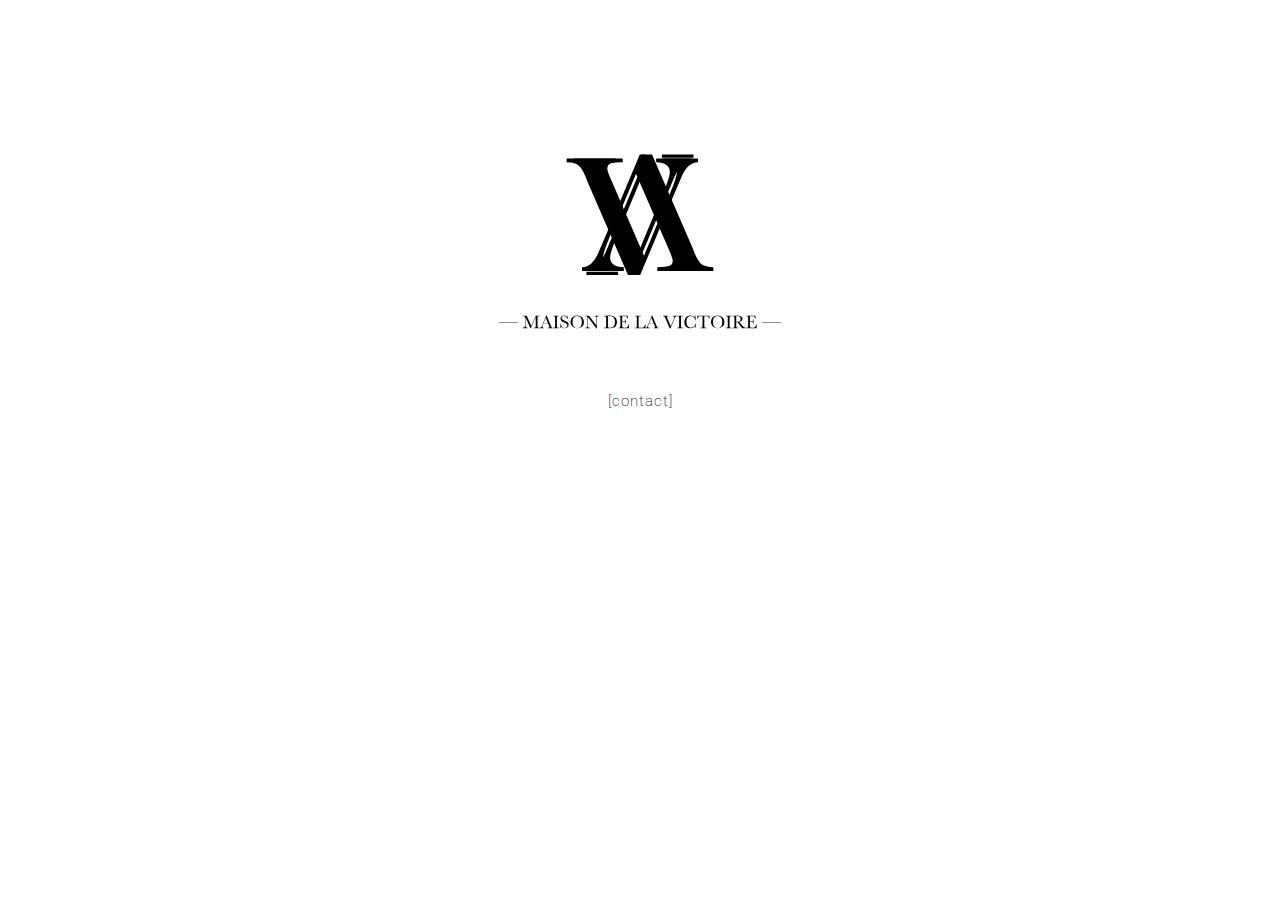
<file: index.html>
<!DOCTYPE html>
<html>
  <head>
    <meta charset="utf-8">
    <meta http-equiv="X-UA-Compatible" content="IE=edge">
    <title>Victoire - Bienvenue à la Maison de la Victoire</title>
    <meta name="description" content="">
    <meta name="viewport" content="width=device-width, initial-scale=1">
    <meta name="robots" content="all,follow">
    <link rel="stylesheet" href="css/bootstrap.min.css">
    <link rel="stylesheet" href="https://fonts.googleapis.com/css?family=Roboto+Condensed:700|Roboto:300,400">
    <link rel="stylesheet" href="css/style.default.css" id="theme-stylesheet">
    <link rel="shortcut icon" href="favicon.png">
    <!--[if lt IE 9]>
        <script src="https://oss.maxcdn.com/html5shiv/3.7.2/html5shiv.min.js"></script>
        <script src="https://oss.maxcdn.com/respond/1.4.2/respond.min.js"></script>
    <![endif]-->
  </head>
  <body>
    <section> 
        <div class="container" align="center">
            <img src="img/lamaisonvictoire.svg">
            <br>
            <a href="mailto:hello@victoire.us">[contact]</a>
        </div>
    </section>
  </body>
</html>
</file>
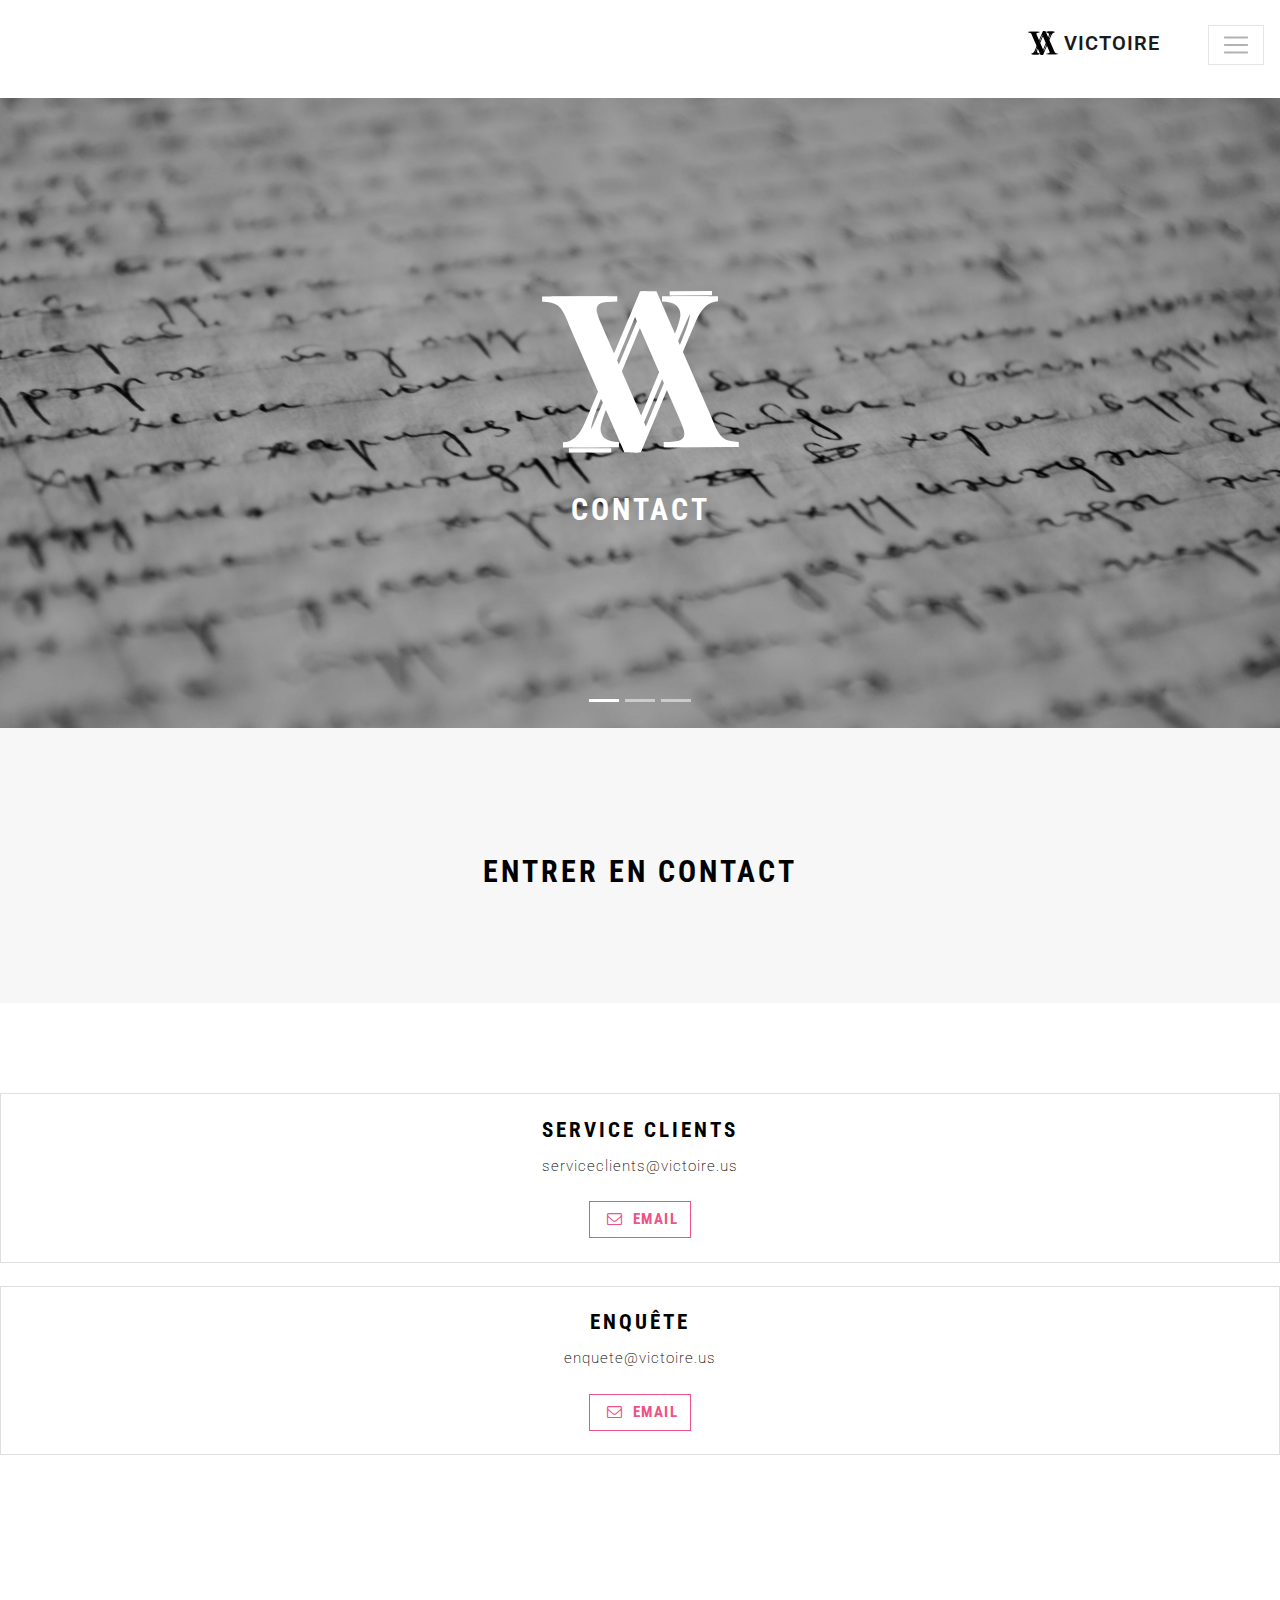
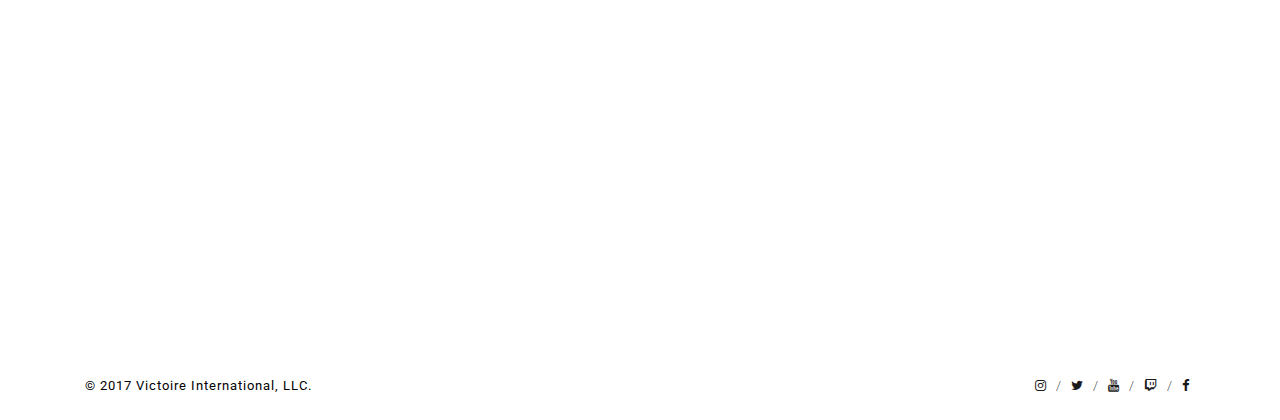
<file: v/contact/index.html>
<!DOCTYPE html>
<html>
  <head>
    <meta charset="utf-8">
    <meta http-equiv="X-UA-Compatible" content="IE=edge">
    <title>Victoire - Contact</title>
    <meta name="description" content="">
    <meta name="viewport" content="width=device-width, initial-scale=1">
    <meta name="robots" content="all,follow">
    <link rel="stylesheet" href="../css/bootstrap.min.css">
    <link rel="stylesheet" href="../css/font-awesome.min.css">
    <link rel="stylesheet" href="../css/pe-icon-7-stroke.css">
    <link rel="stylesheet" href="https://fonts.googleapis.com/css?family=Roboto+Condensed:700|Roboto:300,400">
    <link rel="stylesheet" href="../css/lightbox.min.css">
    <link rel="stylesheet" href="../css/style.default.css" id="theme-stylesheet">
    <link rel="shortcut icon" href="../favicon.png">
    <!--[if lt IE 9]>
        <script src="https://oss.maxcdn.com/html5shiv/3.7.2/html5shiv.min.js"></script>
        <script src="https://oss.maxcdn.com/respond/1.4.2/respond.min.js"></script>
    <![endif]-->
  </head>
  <body>
    <nav class="navbar navbar-expand-lg navbar-light bg-light" align="right">
      <a class="navbar-brand" href="../">
        <img src="../img/victoire-l.svg" width="30" height="30" class="d-inline-block align-top" alt="">
        Victoire
      </a>
      <button class="navbar-toggler" type="button" data-toggle="collapse" data-target="#navbarNavDropdown" aria-controls="navbarNavDropdown" aria-expanded="false" aria-label="Toggle navigation">
        <span class="navbar-toggler-icon"></span>
      </button>
      <div class="collapse navbar-collapse" id="navbarNavDropdown" align="right">
        <br>
        <ul class="navbar-nav">
          <li class="nav-item">
            <a class="nav-link" href="../">Home</a>
          </li>
          <li class="nav-item dropdown">
            <a class="nav-link dropdown-toggle" href="../femme" id="navbarDropdownMenuLink" data-toggle="dropdown" aria-haspopup="true" aria-expanded="false">
              Femme
            </a>
            <div class="dropdown-menu" aria-labelledby="navbarDropdownMenuLink">
              <a class="dropdown-item disabled" href="#">Accessoires</a>
              <a class="dropdown-item" href="/femme">Prêt à Porter</a>
              <a class="dropdown-item disabled" href="#">Haute Couture</a>
            </div>
          </li>
          <li class="nav-item dropdown">
            <a class="nav-link dropdown-toggle" href="../homme" id="navbarDropdownMenuLink" data-toggle="dropdown" aria-haspopup="true" aria-expanded="false">
              Homme
            </a>
            <div class="dropdown-menu" aria-labelledby="navbarDropdownMenuLink">
              <a class="dropdown-item disabled" href="#">Accessoires</a>
              <a class="dropdown-item" href="../homme">Prêt à Porter</a>
              <a class="dropdown-item disabled" href="#">Haute Couture</a>
            </div>
          </li>
          <li class="nav-item dropdown">
            <a class="nav-link dropdown-toggle" href="../collection" id="navbarDropdownMenuLink" data-toggle="dropdown" aria-haspopup="true" aria-expanded="false">
              Collections
            </a>
            <div class="dropdown-menu" aria-labelledby="navbarDropdownMenuLink">
              <a class="dropdown-item" href="#">Prêt à Porter</a>
              <a class="dropdown-item disabled" href="#">Haute Couture</a>
              <a class="dropdown-item disabled" href="/collections">Tout Collections</a>
            </div>
          </li>
          <li class="nav-item active">
            <a class="nav-link" href="/contact">Contact <span class="sr-only">(current)</span></a>
          </li>
        </ul>
      </div>
    </nav>
    <br>
    <br>
    <br>
    <div id="carousel-home" data-ride="carousel" class="carousel slide carousel-fullscreen carousel-fade">
      <ol class="carousel-indicators">
        <li data-target="#carousel-home" data-slide-to="0" class="active"></li>
        <li data-target="#carousel-home" data-slide-to="1"></li>
        <li data-target="#carousel-home" data-slide-to="2"></li>
      </ol>
      <div role="listbox" class="carousel-inner">
        <div style="background-image: url('../img/contact.jpeg');" class="item active">
          <div class="overlay"></div>
          <br>
          <br>
          <br>
          <br>
          <div class="carousel-caption">
            <h3>&nbsp;</h3>
            <p class="super-paragraph"><img src="../img/victoire-w.svg" width="200px"></p>
            <h3>Contact</h3>
          </div>
        </div>
      </div>
    </div>
    <section class="background-gray-lightest">
      <div class="container" align="center">
        <h3> <br>Entrer en contact</h3>
        <p class="lead"></p>
      </div>
    </section>
    <section>  
      <div class="card text-center">
        <div class="card-body">
          <br>
          <h4 class="card-title">Service Clients</h4>
          <p class="card-text">serviceclients@victoire.us</p>
          <a href="mailto:serviceclients@victoire.us" class="btn btn-primary"><i class="fa fa-envelope-o" aria-hidden="true"></i> Email</a>
          <br>
          <br>
        </div>
      </div>
      <br>
      <div class="card text-center">
        <div class="card-body">
          <br>
          <h4 class="card-title">Enquête</h4>
          <p class="card-text">enquete@victoire.us</p>
          <a href="mailto:enquete@victoire.us" class="btn btn-primary"><i class="fa fa-envelope-o" aria-hidden="true"></i> Email</a>
          <br>
          <br>
        </div>
      </div>


      </section>  
    <iframe width="100%" height="400" frameborder="0" scrolling="no" marginheight="0" marginwidth="0" src="http://www.openstreetmap.org/export/embed.html?bbox=-125.91430664062501%2C45.213003555993964%2C-114.59838867187501%2C49.76707407366792&amp;layer=mapnik" style="none"></iframe>
    <footer class="footer">
      <div class="footer__copyright">
        <div class="container">
          <div class="row">
            <div class="col-md-6">
              <p><b>&copy; 2017 Victoire International, LLC.</b></p>
            </div>
            <div class="col-md-6">
              <p class="credit"><a href="https://instagram.com/hausofvictoire"><i class="fa fa-instagram"></i></a> / <a href="https://twitter.com/hausofvictoire"><i class="fa fa-twitter"></i></a> / <a href="https://www.youtube.com/channel/UCKwRibiPfRXGIwuZgdxMFrw"><i class="fa fa-youtube"></i></a> / <a href="https://twitch.tv/hausofvictoire"><i class="fa fa-twitch"></i></a> / <a href="https://www.facebook.com/Victoire-231120644077494/"><i class="fa fa-facebook"></i></a></p>
            </div>
          </div>
        </div>
      </div>
    </footer>
    <script src="https://code.jquery.com/jquery-3.2.1.slim.min.js" integrity="sha384-KJ3o2DKtIkvYIK3UENzmM7KCkRr/rE9/Qpg6aAZGJwFDMVNA/GpGFF93hXpG5KkN" crossorigin="anonymous"></script>
    <script src="https://cdnjs.cloudflare.com/ajax/libs/popper.js/1.11.0/umd/popper.min.js" integrity="sha384-b/U6ypiBEHpOf/4+1nzFpr53nxSS+GLCkfwBdFNTxtclqqenISfwAzpKaMNFNmj4" crossorigin="anonymous"></script>
    <script src="https://maxcdn.bootstrapcdn.com/bootstrap/4.0.0-beta/js/bootstrap.min.js" integrity="sha384-h0AbiXch4ZDo7tp9hKZ4TsHbi047NrKGLO3SEJAg45jXxnGIfYzk4Si90RDIqNm1" crossorigin="anonymous"></script>
    <script src="../js/lightbox.min.js"></script>
  </body>
</html>
</file>
<file: v/css/pe-icon-7-stroke.css>
@font-face {
	font-family: 'Pe-icon-7-stroke';
	src:url('fonts/Pe-icon-7-stroke.eot?d7yf1v');
	src:url('fonts/Pe-icon-7-stroke.eot?#iefixd7yf1v') format('embedded-opentype'),
		url('fonts/Pe-icon-7-stroke.woff?d7yf1v') format('woff'),
		url('fonts/Pe-icon-7-stroke.ttf?d7yf1v') format('truetype'),
		url('fonts/Pe-icon-7-stroke.svg?d7yf1v#Pe-icon-7-stroke') format('svg');
	font-weight: normal;
	font-style: normal;
}

[class^="pe-7s-"], [class*=" pe-7s-"] {
	display: inline-block;
	font-family: 'Pe-icon-7-stroke';
	speak: none;
	font-style: normal;
	font-weight: normal;
	font-variant: normal;
	text-transform: none;
	line-height: 1;

	/* Better Font Rendering =========== */
	-webkit-font-smoothing: antialiased;
	-moz-osx-font-smoothing: grayscale;
}

.pe-7s-album:before {
	content: "\e6aa";
}
.pe-7s-arc:before {
	content: "\e6ab";
}
.pe-7s-back-2:before {
	content: "\e6ac";
}
.pe-7s-bandaid:before {
	content: "\e6ad";
}
.pe-7s-car:before {
	content: "\e6ae";
}
.pe-7s-diamond:before {
	content: "\e6af";
}
.pe-7s-door-lock:before {
	content: "\e6b0";
}
.pe-7s-eyedropper:before {
	content: "\e6b1";
}
.pe-7s-female:before {
	content: "\e6b2";
}
.pe-7s-gym:before {
	content: "\e6b3";
}
.pe-7s-hammer:before {
	content: "\e6b4";
}
.pe-7s-headphones:before {
	content: "\e6b5";
}
.pe-7s-helm:before {
	content: "\e6b6";
}
.pe-7s-hourglass:before {
	content: "\e6b7";
}
.pe-7s-leaf:before {
	content: "\e6b8";
}
.pe-7s-magic-wand:before {
	content: "\e6b9";
}
.pe-7s-male:before {
	content: "\e6ba";
}
.pe-7s-map-2:before {
	content: "\e6bb";
}
.pe-7s-next-2:before {
	content: "\e6bc";
}
.pe-7s-paint-bucket:before {
	content: "\e6bd";
}
.pe-7s-pendrive:before {
	content: "\e6be";
}
.pe-7s-photo:before {
	content: "\e6bf";
}
.pe-7s-piggy:before {
	content: "\e6c0";
}
.pe-7s-plugin:before {
	content: "\e6c1";
}
.pe-7s-refresh-2:before {
	content: "\e6c2";
}
.pe-7s-rocket:before {
	content: "\e6c3";
}
.pe-7s-settings:before {
	content: "\e6c4";
}
.pe-7s-shield:before {
	content: "\e6c5";
}
.pe-7s-smile:before {
	content: "\e6c6";
}
.pe-7s-usb:before {
	content: "\e6c7";
}
.pe-7s-vector:before {
	content: "\e6c8";
}
.pe-7s-wine:before {
	content: "\e6c9";
}
.pe-7s-cloud-upload:before {
	content: "\e68a";
}
.pe-7s-cash:before {
	content: "\e68c";
}
.pe-7s-close:before {
	content: "\e680";
}
.pe-7s-bluetooth:before {
	content: "\e68d";
}
.pe-7s-cloud-download:before {
	content: "\e68b";
}
.pe-7s-way:before {
	content: "\e68e";
}
.pe-7s-close-circle:before {
	content: "\e681";
}
.pe-7s-id:before {
	content: "\e68f";
}
.pe-7s-angle-up:before {
	content: "\e682";
}
.pe-7s-wristwatch:before {
	content: "\e690";
}
.pe-7s-angle-up-circle:before {
	content: "\e683";
}
.pe-7s-world:before {
	content: "\e691";
}
.pe-7s-angle-right:before {
	content: "\e684";
}
.pe-7s-volume:before {
	content: "\e692";
}
.pe-7s-angle-right-circle:before {
	content: "\e685";
}
.pe-7s-users:before {
	content: "\e693";
}
.pe-7s-angle-left:before {
	content: "\e686";
}
.pe-7s-user-female:before {
	content: "\e694";
}
.pe-7s-angle-left-circle:before {
	content: "\e687";
}
.pe-7s-up-arrow:before {
	content: "\e695";
}
.pe-7s-angle-down:before {
	content: "\e688";
}
.pe-7s-switch:before {
	content: "\e696";
}
.pe-7s-angle-down-circle:before {
	content: "\e689";
}
.pe-7s-scissors:before {
	content: "\e697";
}
.pe-7s-wallet:before {
	content: "\e600";
}
.pe-7s-safe:before {
	content: "\e698";
}
.pe-7s-volume2:before {
	content: "\e601";
}
.pe-7s-volume1:before {
	content: "\e602";
}
.pe-7s-voicemail:before {
	content: "\e603";
}
.pe-7s-video:before {
	content: "\e604";
}
.pe-7s-user:before {
	content: "\e605";
}
.pe-7s-upload:before {
	content: "\e606";
}
.pe-7s-unlock:before {
	content: "\e607";
}
.pe-7s-umbrella:before {
	content: "\e608";
}
.pe-7s-trash:before {
	content: "\e609";
}
.pe-7s-tools:before {
	content: "\e60a";
}
.pe-7s-timer:before {
	content: "\e60b";
}
.pe-7s-ticket:before {
	content: "\e60c";
}
.pe-7s-target:before {
	content: "\e60d";
}
.pe-7s-sun:before {
	content: "\e60e";
}
.pe-7s-study:before {
	content: "\e60f";
}
.pe-7s-stopwatch:before {
	content: "\e610";
}
.pe-7s-star:before {
	content: "\e611";
}
.pe-7s-speaker:before {
	content: "\e612";
}
.pe-7s-signal:before {
	content: "\e613";
}
.pe-7s-shuffle:before {
	content: "\e614";
}
.pe-7s-shopbag:before {
	content: "\e615";
}
.pe-7s-share:before {
	content: "\e616";
}
.pe-7s-server:before {
	content: "\e617";
}
.pe-7s-search:before {
	content: "\e618";
}
.pe-7s-film:before {
	content: "\e6a5";
}
.pe-7s-science:before {
	content: "\e619";
}
.pe-7s-disk:before {
	content: "\e6a6";
}
.pe-7s-ribbon:before {
	content: "\e61a";
}
.pe-7s-repeat:before {
	content: "\e61b";
}
.pe-7s-refresh:before {
	content: "\e61c";
}
.pe-7s-add-user:before {
	content: "\e6a9";
}
.pe-7s-refresh-cloud:before {
	content: "\e61d";
}
.pe-7s-paperclip:before {
	content: "\e69c";
}
.pe-7s-radio:before {
	content: "\e61e";
}
.pe-7s-note2:before {
	content: "\e69d";
}
.pe-7s-print:before {
	content: "\e61f";
}
.pe-7s-network:before {
	content: "\e69e";
}
.pe-7s-prev:before {
	content: "\e620";
}
.pe-7s-mute:before {
	content: "\e69f";
}
.pe-7s-power:before {
	content: "\e621";
}
.pe-7s-medal:before {
	content: "\e6a0";
}
.pe-7s-portfolio:before {
	content: "\e622";
}
.pe-7s-like2:before {
	content: "\e6a1";
}
.pe-7s-plus:before {
	content: "\e623";
}
.pe-7s-left-arrow:before {
	content: "\e6a2";
}
.pe-7s-play:before {
	content: "\e624";
}
.pe-7s-key:before {
	content: "\e6a3";
}
.pe-7s-plane:before {
	content: "\e625";
}
.pe-7s-joy:before {
	content: "\e6a4";
}
.pe-7s-photo-gallery:before {
	content: "\e626";
}
.pe-7s-pin:before {
	content: "\e69b";
}
.pe-7s-phone:before {
	content: "\e627";
}
.pe-7s-plug:before {
	content: "\e69a";
}
.pe-7s-pen:before {
	content: "\e628";
}
.pe-7s-right-arrow:before {
	content: "\e699";
}
.pe-7s-paper-plane:before {
	content: "\e629";
}
.pe-7s-delete-user:before {
	content: "\e6a7";
}
.pe-7s-paint:before {
	content: "\e62a";
}
.pe-7s-bottom-arrow:before {
	content: "\e6a8";
}
.pe-7s-notebook:before {
	content: "\e62b";
}
.pe-7s-note:before {
	content: "\e62c";
}
.pe-7s-next:before {
	content: "\e62d";
}
.pe-7s-news-paper:before {
	content: "\e62e";
}
.pe-7s-musiclist:before {
	content: "\e62f";
}
.pe-7s-music:before {
	content: "\e630";
}
.pe-7s-mouse:before {
	content: "\e631";
}
.pe-7s-more:before {
	content: "\e632";
}
.pe-7s-moon:before {
	content: "\e633";
}
.pe-7s-monitor:before {
	content: "\e634";
}
.pe-7s-micro:before {
	content: "\e635";
}
.pe-7s-menu:before {
	content: "\e636";
}
.pe-7s-map:before {
	content: "\e637";
}
.pe-7s-map-marker:before {
	content: "\e638";
}
.pe-7s-mail:before {
	content: "\e639";
}
.pe-7s-mail-open:before {
	content: "\e63a";
}
.pe-7s-mail-open-file:before {
	content: "\e63b";
}
.pe-7s-magnet:before {
	content: "\e63c";
}
.pe-7s-loop:before {
	content: "\e63d";
}
.pe-7s-look:before {
	content: "\e63e";
}
.pe-7s-lock:before {
	content: "\e63f";
}
.pe-7s-lintern:before {
	content: "\e640";
}
.pe-7s-link:before {
	content: "\e641";
}
.pe-7s-like:before {
	content: "\e642";
}
.pe-7s-light:before {
	content: "\e643";
}
.pe-7s-less:before {
	content: "\e644";
}
.pe-7s-keypad:before {
	content: "\e645";
}
.pe-7s-junk:before {
	content: "\e646";
}
.pe-7s-info:before {
	content: "\e647";
}
.pe-7s-home:before {
	content: "\e648";
}
.pe-7s-help2:before {
	content: "\e649";
}
.pe-7s-help1:before {
	content: "\e64a";
}
.pe-7s-graph3:before {
	content: "\e64b";
}
.pe-7s-graph2:before {
	content: "\e64c";
}
.pe-7s-graph1:before {
	content: "\e64d";
}
.pe-7s-graph:before {
	content: "\e64e";
}
.pe-7s-global:before {
	content: "\e64f";
}
.pe-7s-gleam:before {
	content: "\e650";
}
.pe-7s-glasses:before {
	content: "\e651";
}
.pe-7s-gift:before {
	content: "\e652";
}
.pe-7s-folder:before {
	content: "\e653";
}
.pe-7s-flag:before {
	content: "\e654";
}
.pe-7s-filter:before {
	content: "\e655";
}
.pe-7s-file:before {
	content: "\e656";
}
.pe-7s-expand1:before {
	content: "\e657";
}
.pe-7s-exapnd2:before {
	content: "\e658";
}
.pe-7s-edit:before {
	content: "\e659";
}
.pe-7s-drop:before {
	content: "\e65a";
}
.pe-7s-drawer:before {
	content: "\e65b";
}
.pe-7s-download:before {
	content: "\e65c";
}
.pe-7s-display2:before {
	content: "\e65d";
}
.pe-7s-display1:before {
	content: "\e65e";
}
.pe-7s-diskette:before {
	content: "\e65f";
}
.pe-7s-date:before {
	content: "\e660";
}
.pe-7s-cup:before {
	content: "\e661";
}
.pe-7s-culture:before {
	content: "\e662";
}
.pe-7s-crop:before {
	content: "\e663";
}
.pe-7s-credit:before {
	content: "\e664";
}
.pe-7s-copy-file:before {
	content: "\e665";
}
.pe-7s-config:before {
	content: "\e666";
}
.pe-7s-compass:before {
	content: "\e667";
}
.pe-7s-comment:before {
	content: "\e668";
}
.pe-7s-coffee:before {
	content: "\e669";
}
.pe-7s-cloud:before {
	content: "\e66a";
}
.pe-7s-clock:before {
	content: "\e66b";
}
.pe-7s-check:before {
	content: "\e66c";
}
.pe-7s-chat:before {
	content: "\e66d";
}
.pe-7s-cart:before {
	content: "\e66e";
}
.pe-7s-camera:before {
	content: "\e66f";
}
.pe-7s-call:before {
	content: "\e670";
}
.pe-7s-calculator:before {
	content: "\e671";
}
.pe-7s-browser:before {
	content: "\e672";
}
.pe-7s-box2:before {
	content: "\e673";
}
.pe-7s-box1:before {
	content: "\e674";
}
.pe-7s-bookmarks:before {
	content: "\e675";
}
.pe-7s-bicycle:before {
	content: "\e676";
}
.pe-7s-bell:before {
	content: "\e677";
}
.pe-7s-battery:before {
	content: "\e678";
}
.pe-7s-ball:before {
	content: "\e679";
}
.pe-7s-back:before {
	content: "\e67a";
}
.pe-7s-attention:before {
	content: "\e67b";
}
.pe-7s-anchor:before {
	content: "\e67c";
}
.pe-7s-albums:before {
	content: "\e67d";
}
.pe-7s-alarm:before {
	content: "\e67e";
}
.pe-7s-airplay:before {
	content: "\e67f";
}
</file>
<file: css/style.default.css>
/* 
========================================= 
========================================= 

Barunka template By Bootstrapious.com     

========================================= 
========================================= */
/* variant 6  - pink */
/*

=====================
NAVBAR
=====================

=====================
GENERAL
=====================

*/
html {
  height: 100%;
}
body {
  height: 100%;
}
header {
  z-index: 1000;
}
section {
  position: relative;
  padding-top: 90px;
  padding-bottom: 90px;
}
section.section--no-padding {
  padding-top: 0;
  padding-bottom: 0;
}
section.section--no-padding-bottom {
  padding-bottom: 0;
}
section.section--padding-bottom-small {
  padding-bottom: 30px;
}
.italic {
  font-style: italic;
  font-family: "Roboto Slab", "Times New Roman", Times, serif;
}
.heading {
  margin-bottom: 20px;
}
.heading:after {
  content: " ";
  display: block;
  width: 40px;
  height: 1px;
  margin: 10px 0 20px;
  background: #ef5285;
}
.img-responsive {
  margin: 0 auto;
}
.no-space .box {
  margin: 0 -15px;
  padding: 0;
}
.no-space.padding-horizontal {
  padding-left: 15px;
  padding-right: 15px;
}
.margin-top {
  margin-top: 30px;
}
.margin-bottom {
  margin-bottom: 30px !important;
}
.margin-bottom--medium {
  margin-bottom: 45px !important;
}
.margin-bottom--big {
  margin-bottom: 60px !important;
}
a,
button {
  -webkit-transition: all 0.2s ease-out;
  -moz-transition: all 0.2s ease-out;
  transition: all 0.2s ease-out;
}
a i.fa,
button i.fa {
  margin: 0 5px;
}
a {
  text-decoration: none;
}
a:hover {
  text-decoration: none;
}
.clickable {
  cursor: pointer !important;
}
.required {
  color: #ef5285;
}
.accent {
  color: #ef5285;
}
.text-uppercase {
  text-transform: uppercase;
  letter-spacing: 0.1em;
}
.list-style-none {
  list-style: none;
}
.weight-300 {
  font-weight: 300 !important;
}
.weight-500 {
  font-weight: 500 !important;
}
.weight-700 {
  font-weight: 700 !important;
}
.text-gray {
  color: #555555;
}
.text-gray-light {
  color: #999999;
}
.text-gray-lighter {
  color: #eeeeee;
}
.background-gray-lightest {
  background: #f7f7f7;
}
.background-gray-lighter {
  background: #eeeeee;
}
.background-gray-light {
  background: #999999;
}
.background-gray {
  background: #555555;
}
.pages {
  text-align: center;
}
#map {
  height: 600px;
}
.btn-ghost {
  color: #000000;
  background-color: transparent;
  border-color: #000000;
}
.btn-ghost:hover,
.btn-ghost:focus,
.btn-ghost:active,
.btn-ghost.active,
.open .dropdown-toggle.btn-ghost {
  color: #ef5285;
  background-color: rgba(0, 0, 0, 0);
  border-color: #ea1a5d;
}
.btn-ghost:active,
.btn-ghost.active,
.open .dropdown-toggle.btn-ghost {
  background-image: none;
}
.btn-ghost.disabled,
.btn-ghost[disabled],
fieldset[disabled] .btn-ghost,
.btn-ghost.disabled:hover,
.btn-ghost[disabled]:hover,
fieldset[disabled] .btn-ghost:hover,
.btn-ghost.disabled:focus,
.btn-ghost[disabled]:focus,
fieldset[disabled] .btn-ghost:focus,
.btn-ghost.disabled:active,
.btn-ghost[disabled]:active,
fieldset[disabled] .btn-ghost:active,
.btn-ghost.disabled.active,
.btn-ghost[disabled].active,
fieldset[disabled] .btn-ghost.active {
  background-color: transparent;
  border-color: #ef5285;
}
.btn-ghost .badge {
  color: transparent;
  background-color: #ef5285;
}
.btn-ghost:hover,
.btn-ghost:focus,
.btn-ghost:active,
.btn-ghost.active,
.open .dropdown-toggle.btn-ghost {
  color: #fff;
  background-color: #ef5285;
  border-color: #ef5285;
}
.btn-white {
  color: #fff;
  background-color: transparent;
  border-color: #fff;
}
.btn-white:hover,
.btn-white:focus,
.btn-white:active,
.btn-white.active,
.open .dropdown-toggle.btn-white {
  color: #fff;
  background-color: rgba(0, 0, 0, 0);
  border-color: #e0e0e0;
}
.btn-white:active,
.btn-white.active,
.open .dropdown-toggle.btn-white {
  background-image: none;
}
.btn-white.disabled,
.btn-white[disabled],
fieldset[disabled] .btn-white,
.btn-white.disabled:hover,
.btn-white[disabled]:hover,
fieldset[disabled] .btn-white:hover,
.btn-white.disabled:focus,
.btn-white[disabled]:focus,
fieldset[disabled] .btn-white:focus,
.btn-white.disabled:active,
.btn-white[disabled]:active,
fieldset[disabled] .btn-white:active,
.btn-white.disabled.active,
.btn-white[disabled].active,
fieldset[disabled] .btn-white.active {
  background-color: transparent;
  border-color: #fff;
}
.btn-white .badge {
  color: transparent;
  background-color: #fff;
}
.btn-white:hover,
.btn-white:focus,
.btn-white:active,
.btn-white.active,
.open .dropdown-toggle.btn-white {
  color: #ef5285;
  background-color: #fff;
  border-color: #fff;
}
@media (max-width: 767px) {
  .home .navbar .btn-white {
    color: #ef5285;
    background-color: transparent;
    border-color: #ef5285;
  }
  .home .navbar .btn-white:hover,
  .home .navbar .btn-white:focus,
  .home .navbar .btn-white:active,
  .home .navbar .btn-white.active,
  .open .dropdown-toggle.home .navbar .btn-white {
    color: #ef5285;
    background-color: rgba(0, 0, 0, 0);
    border-color: #ea1a5d;
  }
  .home .navbar .btn-white:active,
  .home .navbar .btn-white.active,
  .open .dropdown-toggle.home .navbar .btn-white {
    background-image: none;
  }
  .home .navbar .btn-white.disabled,
  .home .navbar .btn-white[disabled],
  fieldset[disabled] .home .navbar .btn-white,
  .home .navbar .btn-white.disabled:hover,
  .home .navbar .btn-white[disabled]:hover,
  fieldset[disabled] .home .navbar .btn-white:hover,
  .home .navbar .btn-white.disabled:focus,
  .home .navbar .btn-white[disabled]:focus,
  fieldset[disabled] .home .navbar .btn-white:focus,
  .home .navbar .btn-white.disabled:active,
  .home .navbar .btn-white[disabled]:active,
  fieldset[disabled] .home .navbar .btn-white:active,
  .home .navbar .btn-white.disabled.active,
  .home .navbar .btn-white[disabled].active,
  fieldset[disabled] .home .navbar .btn-white.active {
    background-color: transparent;
    border-color: #ef5285;
  }
  .home .navbar .btn-white .badge {
    color: transparent;
    background-color: #ef5285;
  }
}
.icon {
  display: inline-block;
  width: 80px;
  height: 80px;
  line-height: 80px;
  border-radius: 40px;
  border: solid 1px #ef5285;
  color: #ef5285;
  -webkit-transition: all 0.2s ease-out;
  -moz-transition: all 0.2s ease-out;
  transition: all 0.2s ease-out;
  font-size: 40px;
  margin: 0 auto 15px;
  text-align: center;
}
.icon.brand-secondary {
  border-color: #ccc;
  color: #ccc;
}
.icon.brand-terciary {
  border-color: #41A6CA;
  color: #41A6CA;
}
.icon.brand-four {
  border-color: #283044;
  color: #283044;
}
.full-image img {
  width: 100%;
  max-width: 100%;
}
.full-image figcaption {
  text-align: center;
  text-transform: uppercase;
  letter-spacing: 0.1em;
  color: #999999;
  font-size: 13px;
  font-weight: bold;
  padding: 20px;
}
/*

=====================
SOCIAL LINKS
=====================

*/
.contact-form {
  margin-bottom: 20px;
}
p.social {
  margin-top: 20px;
}
p.social a {
  margin: 0 10px 10px 0;
  color: #fff;
  display: inline-block;
  width: 40px;
  height: 40px;
  border-radius: 20px;
  line-height: 40px;
  font-size: 15px;
  text-align: center;
  vertical-align: bottom;
  border: solid 1px #999999;
  color: #999999;
  -webkit-transition: all 0.2s ease-out;
  -moz-transition: all 0.2s ease-out;
  transition: all 0.2s ease-out;
  /*
             &.facebook {background-color: #4460ae; border-color: #4460ae;}
             &.gplus {background-color: #c21f25; border-color: #c21f25;}
             &.twitter {background-color: #3cf; border-color: #3cf;}
             &.instagram {background-color: #cd4378; border-color: #cd4378;}
             &.email {background-color: #4a7f45; border-color: #4a7f45;}
             &.link {background-color: #871AFF; border-color: #871AFF;}
             */
}
p.social a:hover {
  color: #ef5285;
  border-color: #ef5285;
}
p.social a i {
  vertical-align: bottom;
  line-height: 40px;
}
p.social.social--outline a {
  background: transparent;
}
p.social.social--outline a.facebook {
  color: #4460ae;
  border-color: #4460ae;
}
p.social.social--outline a.gplus {
  color: #c21f25;
  border-color: #c21f25;
}
p.social.social--outline a.twitter {
  color: #3cf;
  border-color: #3cf;
}
p.social.social--outline a.instagram {
  color: #cd4378;
  border-color: #cd4378;
}
p.social.social--outline a.email {
  color: #4a7f45;
  border-color: #4a7f45;
}
p.social.social--outline a.link {
  color: #871AFF;
  border-color: #871AFF;
}
p.social.social--big a {
  width: 50px;
  height: 50px;
  border-radius: 25px;
  line-height: 50px;
  font-size: 20px;
}
p.social.social--big i {
  line-height: 50px;
}
/* jumbotron */
.main-jumbotron {
  position: relative;
  padding-top: 80px;
  padding-bottom: 80px;
  color: #fff;
  text-shadow: 0 1px 2px rgba(0, 0, 0, 0.6);
  text-align: center;
  background: url('../img/jumbotron1.jpg') center center no-repeat;
  background-size: cover;
}
.main-jumbotron .content {
  position: relative;
}
.main-jumbotron p a:not(.btn) {
  color: #fff;
}
.main-jumbotron p a:not(.btn):hover {
  color: #fff;
  border-color: #fff;
}
.main-jumbotron .btn {
  text-shadow: none;
}
.main-jumbotron:before {
  display: block;
  position: absolute;
  content: " ";
  background: #000;
  opacity: 0.2;
  width: 100%;
  height: 100%;
  left: 0;
  top: 0;
  -webkit-transition: all 0.2s ease-out;
  -moz-transition: all 0.2s ease-out;
  transition: all 0.2s ease-out;
}
/* breadcrumbs */
.breadcrumb {
  font-family: "Roboto Condensed", Helvetica, Arial, sans-serif;
  text-transform: uppercase;
  letter-spacing: 0.1em;
  text-align: left;
  font-size: 13px;
}
.box-simple {
  text-align: left;
  margin-bottom: 46px;
}
.box-simple .icon {
  display: block;
  float: left;
  margin: 0 30px 30px 0;
}
.box-simple .content {
  float: left;
  width: calc(100% - 110px);
}
.box-simple p {
  color: #999999;
}
.box-simple.box-white {
  padding: 20px;
  border: dotted 1px #999999;
}
.box-simple.box-white .icon {
  color: #555555;
  border-color: transparent;
  font-size: 70px;
}
.box-simple.box-dark {
  padding: 20px;
  border: dotted 1px #999999;
  background: #555555;
  color: #fff;
}
.box-simple.box-dark .icon {
  color: #f7f7f7;
  border-color: transparent;
  font-size: 70px;
}
.box-simple.box-dark h3 {
  color: #fff;
}
.box-simple.box-dark h3 a {
  color: #fff;
}
.box-simple.box-dark p {
  color: #fff;
}
.box-image {
  position: relative;
  overflow: hidden;
  text-align: center;
  margin: 15px 0;
}
.box-image .bg {
  position: absolute;
  top: auto;
  bottom: 0;
  width: 100%;
  height: 100%;
  opacity: 0;
  filter: alpha(opacity=0);
  background: #ef5285;
}
.box-image .name {
  position: absolute;
  width: 100%;
  height: 50%;
  bottom: 0;
  -webkit-transform: translate(0, 100%);
  -ms-transform: translate(0, 100%);
  transform: translate(0, 100%);
  -webkit-transition: all 0.2s ease-out;
  -moz-transition: all 0.2s ease-out;
  transition: all 0.2s ease-out;
  color: #fff;
  padding: 0 20px;
}
.box-image .name h3 {
  color: #fff;
  text-transform: uppercase;
  font-size: 21px;
  letter-spacing: 0.08em;
}
.box-image .name h3 a {
  color: #fff;
  text-decoration: none;
}
.box-image .text {
  position: absolute;
  width: 100%;
  height: 50%;
  top: 0;
  -webkit-transform: translate(0, -150%);
  -ms-transform: translate(0, -150%);
  transform: translate(0, -150%);
  -webkit-transition: all 0.2s ease-out;
  -moz-transition: all 0.2s ease-out;
  transition: all 0.2s ease-out;
  color: #fff;
  padding: 0 20px;
}
.box-image:hover .bg {
  opacity: 0.7;
  filter: alpha(opacity=70);
}
.box-image:hover .name {
  position: absolute;
  -webkit-transform: translate(0, -75%);
  -ms-transform: translate(0, -75%);
  transform: translate(0, -75%);
}
.box-image:hover .text {
  position: absolute;
  -webkit-transform: translate(0, 100%);
  -ms-transform: translate(0, 100%);
  transform: translate(0, 100%);
}
.box-image-text {
  position: relative;
  background: #fff;
  overflow: hidden;
  text-align: center;
  margin: 15px 0;
}
.box-image-text .top {
  position: relative;
  margin-bottom: 10px;
}
.box-image-text .top .bg {
  position: absolute;
  top: auto;
  bottom: 0;
  width: 100%;
  height: 100%;
  opacity: 0;
  filter: alpha(opacity=0);
  background: #fff;
}
.box-image-text .top .logo {
  width: 100%;
  position: absolute;
  text-align: center;
  top: 50%;
  -webkit-transform: translate(0, -50%);
  -ms-transform: translate(0, -50%);
  transform: translate(0, -50%);
}
.box-image-text .top .name {
  position: absolute;
  width: 100%;
  height: 50%;
  bottom: 0;
  -webkit-transform: translate(0, 100%);
  -ms-transform: translate(0, 100%);
  transform: translate(0, 100%);
  -webkit-transition: all 0.2s ease-out;
  -moz-transition: all 0.2s ease-out;
  transition: all 0.2s ease-out;
  color: #fff;
  padding: 0 20px;
}
.box-image-text .top .name h3 {
  color: #fff;
  text-transform: uppercase;
  font-size: 21px;
  letter-spacing: 0.08em;
}
.box-image-text .top .name h3 a {
  color: #fff;
  text-decoration: none;
}
.box-image-text .top .name h4 {
  color: #fff;
  text-transform: uppercase;
  font-size: 21px;
  letter-spacing: 0.08em;
}
.box-image-text .top .name h4 a {
  color: #fff;
  text-decoration: none;
}
.box-image-text .top .text {
  position: absolute;
  width: 100%;
  height: 50%;
  top: 0;
  -webkit-transform: translate(0, -150%);
  -ms-transform: translate(0, -150%);
  transform: translate(0, -150%);
  -webkit-transition: all 0.2s ease-out;
  -moz-transition: all 0.2s ease-out;
  transition: all 0.2s ease-out;
  color: #fff;
  padding: 0 20px;
}
.box-image-text .content {
  padding: 15px 15px 0 15px;
}
.box-image-text .content h3,
.box-image-text .content h4 {
  text-transform: uppercase;
  line-height: 1.5;
  color: #555555;
  font-weight: 800;
  letter-spacing: 0.08em;
}
.box-image-text .content p {
  color: #999999;
}
.box-image-text.bg-visible .bg {
  opacity: 0.8;
  filter: alpha(opacity=80);
}
.box-image-text:hover .bg {
  opacity: 0.7;
  filter: alpha(opacity=70);
}
.box-image-text:hover .name {
  position: absolute;
  -webkit-transform: translate(0, -75%);
  -ms-transform: translate(0, -75%);
  transform: translate(0, -75%);
}
.box-image-text:hover .text {
  position: absolute;
  -webkit-transform: translate(0, 100%);
  -ms-transform: translate(0, 100%);
  transform: translate(0, 100%);
}
/* universal box */
.box {
  background: #fff;
  margin: 0 0 30px;
  -webkit-box-sizing: border-box;
  -moz-box-sizing: border-box;
  box-sizing: border-box;
  padding: 20px 0;
  border-left: none;
  border-right: none;
}
.box .box-header {
  background: #f7f7f7;
  margin: -20px 0 20px;
  padding: 20px;
  border-bottom: solid 1px #eeeeee;
  text-transform: uppercase;
  letter-spacing: 0.08em;
}
.box .box-header:before,
.box .box-header:after {
  content: " ";
  display: table;
}
.box .box-header:after {
  clear: both;
}
.box .box-footer {
  background: #f7f7f7;
  margin: 30px 0 -20px;
  padding: 20px;
  border-top: solid 1px #eeeeee;
}
.box .box-footer:before,
.box .box-footer:after {
  content: " ";
  display: table;
}
.box .box-footer:after {
  clear: both;
}
@media (max-width: 991px) {
  .box .box-footer .btn {
    margin-bottom: 20px;
  }
}
/** CAROUSELS **/
#carousel-home {
  position: relative;
  margin-top: -60px;
}
#carousel-home h1,
#carousel-home h2,
#carousel-home h3,
#carousel-home h4 {
  font-weight: 700;
  color: #fff;
}
@media (min-width: 1200px) {
  #carousel-home .super-heading {
    font-size: 70px;
  }
  #carousel-home .super-paragraph {
    font-size: 30px;
    font-weight: 300;
  }
}
@media (max-width: 767px) {
  #carousel-home .super-heading {
    font-size: 30px;
  }
  #carousel-home .super-paragraph {
    font-size: 20px;
    font-weight: 300;
  }
}
#carousel-home .carousel-caption .super-paragraph a,
#carousel-home .carousel-caption .super-paragraph a:hover {
  color: #fff;
}
#carousel-home .carousel-caption .super-paragraph a:hover {
  border-color: #fff;
}
/* original solution by https://codepen.io/Rowno/pen/Afykb */
.carousel-fade .carousel-inner .item {
  -webkit-transition-property: opacity;
  transition-property: opacity;
}
.carousel-fade .carousel-inner .item,
.carousel-fade .carousel-inner .active.left,
.carousel-fade .carousel-inner .active.right {
  opacity: 0;
}
.carousel-fade .carousel-inner .active,
.carousel-fade .carousel-inner .next.left,
.carousel-fade .carousel-inner .prev.right {
  opacity: 1;
}
.carousel-fade .carousel-inner .next,
.carousel-fade .carousel-inner .prev,
.carousel-fade .carousel-inner .active.left,
.carousel-fade .carousel-inner .active.right {
  left: 0;
  -webkit-transform: translate3d(0, 0, 0);
  transform: translate3d(0, 0, 0);
}
.carousel-fade .carousel-control {
  z-index: 2;
}
/* carousel fullscreen */
.carousel-fullscreen .carousel-inner {
  height: 70vh;
  min-height: 600px;
}
.carousel-fullscreen .carousel-inner .item {
  height: 70vh;
  min-height: 600px;
  background-position: center center;
  background-repeat: no-repeat;
  background-size: cover;
}
/* carousel fullscreen - vertically centered caption*/
.carousel-fullscreen .carousel-caption {
  top: 50%;
  bottom: auto;
  -webkit-transform: translate(0, -50%);
  -ms-transform: translate(0, -50%);
  transform: translate(0, -50%);
}
/* overlay for better readibility of the caption  */
.overlay {
  position: absolute;
  width: 100%;
  height: 100%;
  background: #000;
  opacity: 0.25;
  transition: all 0.2s ease-out;
}
.icon-prev-custom,
.icon-next-custom {
  position: absolute;
  top: 50%;
  margin-top: -10px;
  z-index: 100;
  display: inline-block;
}
.icon-prev-custom {
  left: 50%;
  margin-left: -10px;
}
.icon-next-custom {
  right: 50%;
  margin-right: -10px;
}
.icon-prev-custom,
.icon-next-custom {
  width: 20px;
  height: 20px;
  line-height: 1;
  font-size: 100px;
}
/*

=====================
SERVICES
=====================

*/
.box-services {
  background: transparent;
}
.box-services .services-heading {
  font-size: 16px;
  font-weight: 700;
  text-transform: uppercase;
  letter-spacing: 0.1em;
}
.box-services p {
  font-size: 14px;
  line-height: 1.5;
  color: #555555;
}
.box-services .icon {
  display: block;
  float: left;
  margin: 0 30px 30px 0;
}
.author-date-top {
  font-family: "Roboto Condensed", Helvetica, Arial, sans-serif;
  text-transform: uppercase;
  letter-spacing: 0.1em;
  color: #999999;
  font-size: 13px;
  text-align: center;
}
.post {
  margin-bottom: 60px;
  text-align: center;
}
.post h3 {
  font-size: 21px;
}
.post h3 a {
  color: #000;
}
.post .author-category {
  font-family: "Roboto Condensed", Helvetica, Arial, sans-serif;
  text-transform: uppercase;
  letter-spacing: 0.1em;
  color: #999999;
  font-size: 13px;
  margin-bottom: 5px;
  text-align: center;
}
.post .author-category a {
  color: #555555;
}
.post .author-category a:hover {
  color: #ef5285;
}
.post .date-comments {
  font-family: "Roboto Condensed", Helvetica, Arial, sans-serif;
  text-transform: uppercase;
  letter-spacing: 0.1em;
  color: #999999;
  font-size: 13px;
  text-align: center;
}
.post .date-comments a {
  color: #999999;
  margin-right: 20px;
}
.post .date-comments a:hover {
  color: #ef5285;
}
.post .post__intro {
  font-size: 15px;
  color: #999999;
}
.post .image {
  position: relative;
  margin-bottom: 20px;
  overflow: hidden;
}
.post .image img {
  -webkit-transition: all 0.2s ease-out;
  -moz-transition: all 0.2s ease-out;
  transition: all 0.2s ease-out;
}
@media (max-width: 767px) {
  .post .image img.img-responsive {
    min-width: 100%;
  }
}
#blog-homepage .post {
  margin-bottom: 60px;
}
#blog-homepage .post h2,
#blog-homepage .post h4,
#blog-homepage .post .author-category,
#blog-homepage .post .read-more {
  text-align: center;
}
#blog-homepage .post .read-more {
  margin-top: 20px;
}
.blog-post .post-content {
  margin-bottom: 20px;
  font-size: 16px;
  line-height: 1.6;
}
.blog-post .post-content p,
.blog-post .post-content ul,
.blog-post .post-content ol,
.blog-post .post-content h1,
.blog-post .post-content h2,
.blog-post .post-content h3,
.blog-post .post-content h4,
.blog-post .post-content h5,
.blog-post .post-content h6 {
  margin-bottom: 30px;
}
.blog-post .post-content blockquote p {
  margin-bottom: 0;
}
.blog-post .comment {
  margin-bottom: 25px;
}
.blog-post .comment:before,
.blog-post .comment:after {
  content: " ";
  display: table;
}
.blog-post .comment:after {
  clear: both;
}
.blog-post .comment .posted {
  color: #999999;
  font-size: 13px;
}
.blog-post .comment .reply {
  font-family: "Roboto Condensed", Helvetica, Arial, sans-serif;
}
.blog-post .comment.last {
  margin-bottom: 0;
}
.blog-post .comments,
.blog-post .comment-form {
  padding: 20px 0;
  margin-top: 20px;
  border-top: solid 1px #eeeeee;
}
.blog-post .comments:before,
.blog-post .comment-form:before,
.blog-post .comments:after,
.blog-post .comment-form:after {
  content: " ";
  display: table;
}
.blog-post .comments:after,
.blog-post .comment-form:after {
  clear: both;
}
.blog-post .comments h4,
.blog-post .comment-form h4 {
  margin-bottom: 20px;
}
.blog-post .comment-form {
  margin-bottom: 20px;
}
/*

=====================
FOOTER AND COPYRIGHT
=====================

*/
.footer__block {
  background: white;
  padding: 80px 0;
}
.footer__block .heading:after {
  background-color: #333333;
}
.footer__block h4 {
  font-size: 21px;
  color: #333333;
}
.footer__block h5 {
  color: #333333;
}
.footer__block ul {
  padding-left: 0;
  list-style: none;
}
.footer__block ul li {
  margin-bottom: 2px;
}
.footer__block ul a {
  color: #999999;
  margin-bottom: 2px;
}
.footer__block ul a:hover {
  color: #4d4d4d;
  text-decoration: none;
}
.footer__block p {
  color: #999999;
}
.footer__block p a {
  color: #999999;
}
@media (min-width: 992px) {
  .footer__block .row {
    margin-bottom: 40px;
  }
}
.footer__block p.social {
  text-align: left;
}
.footer__copyright {
  padding: 20px 0;
  font-size: 13px;
  line-height: 28px;
}
.footer__copyright p {
  margin: 0;
}
@media (max-width: 991px) {
  .footer__copyright p {
    float: none !important;
    text-align: center;
    margin-bottom: 10px;
  }
}
.footer__copyright p.credit {
  text-align: right;
}

.footer__copyright p.credit a:hover {
  border-bottom-color: #ccc;
}
@media (max-width: 991px) {
  .footer__copyright p.credit {
    text-align: center !important;
  }
}
/*

=====================
STYLE SWITCHER FOR DEMO
=====================

*/
#style-switch-button {
  position: fixed;
  top: 120px;
  left: 0px;
  border-radius: 0;
  z-index: 2;
}
#style-switch {
  -webkit-box-sizing: border-box;
  -moz-box-sizing: border-box;
  box-sizing: border-box;
  width: 300px;
  padding: 20px;
  position: fixed;
  top: 160px;
  left: 0;
  background: #fff;
  border: solid 1px #eeeeee;
  z-index: 2000;
}
#style-switch h4 {
  color: #555555;
}
/* ========================================= */
/* THEMING OF BOOTSTRAP COMPONENTS           */
/* ========================================= */

  
/* modal */
.modal-content {
  background-color: #fff;
  border: 1px solid #999;
  border: 1px solid rgba(0, 0, 0, 0.2);
  border-radius: 0;
}
/* scaffolding */
body {
  font-family: "Roboto", Helvetica, Arial, sans-serif;
  font-size: 15px;
  line-height: 1.55;
  color: #000;
  background-color: #fff;
}
a {
  text-decoration: none;
}
a:hover,
a:focus {
  color: #555555;
  border-bottom: solid 1px #000;
  text-decoration: none;
}
a:focus {
  outline: thin dotted;
  outline: 5px auto -webkit-focus-ring-color;
  outline-offset: -2px;
}
.img-rounded {
  border-radius: 0;
}
hr {
  margin-top: 23px;
  margin-bottom: 23px;
  border: 0;
  border-top: 1px solid #eeeeee;
}
/* breadcrumbs */
.breadcrumb {
  padding: 8px 0;
  margin-bottom: 23px;
  background-color: transparent;
  border-radius: 0;
}
.breadcrumb > li + li:before {
  content: "/\00a0";
  color: #ccc;
}
.breadcrumb > .active {
  color: #999999;
}
.breadcrumb a {
  color: #ef5285;
}
@media (max-width: 991px) {
  .breadcrumb {
    padding: 8px 0;
  }
}
/* buttons  */
.btn {
  font-weight: 700;
  font-family: "Roboto Condensed", Helvetica, Arial, sans-serif;
  text-transform: uppercase;
  letter-spacing: 0.1em;
  padding: 6px 12px;
  font-size: 15px;
  line-height: 1.55;
  border-radius: 0;
}
.btn-primary {
  color: #ef5285;
  background-color: #fff;
  border-color: #ef5285;
}
.btn-primary:hover,
.btn-primary:focus,
.btn-primary:active,
.btn-primary.active,
.open .dropdown-toggle.btn-primary {
  color: #ef5285;
  background-color: #ebebeb;
  border-color: #ea1a5d;
}
.btn-primary:active,
.btn-primary.active,
.open .dropdown-toggle.btn-primary {
  background-image: none;
}
.btn-primary.disabled,
.btn-primary[disabled],
fieldset[disabled] .btn-primary,
.btn-primary.disabled:hover,
.btn-primary[disabled]:hover,
fieldset[disabled] .btn-primary:hover,
.btn-primary.disabled:focus,
.btn-primary[disabled]:focus,
fieldset[disabled] .btn-primary:focus,
.btn-primary.disabled:active,
.btn-primary[disabled]:active,
fieldset[disabled] .btn-primary:active,
.btn-primary.disabled.active,
.btn-primary[disabled].active,
fieldset[disabled] .btn-primary.active {
  background-color: #fff;
  border-color: #ef5285;
}
.btn-primary .badge {
  color: #fff;
  background-color: #ef5285;
}
.btn-primary:hover,
.btn-primary:focus,
.btn-primary:active,
.btn-primary.active {
  background: #ef5285;
  color: #fff;
  border: solid 1px #ef5285;
}
.btn-transparent {
  color: #555555;
  background-color: transparent;
  border-color: #555555;
}
.btn-transparent:hover,
.btn-transparent:focus,
.btn-transparent:active,
.btn-transparent.active,
.open .dropdown-toggle.btn-transparent {
  color: #555555;
  background-color: rgba(0, 0, 0, 0);
  border-color: #373737;
}
.btn-transparent:active,
.btn-transparent.active,
.open .dropdown-toggle.btn-transparent {
  background-image: none;
}
.btn-transparent.disabled,
.btn-transparent[disabled],
fieldset[disabled] .btn-transparent,
.btn-transparent.disabled:hover,
.btn-transparent[disabled]:hover,
fieldset[disabled] .btn-transparent:hover,
.btn-transparent.disabled:focus,
.btn-transparent[disabled]:focus,
fieldset[disabled] .btn-transparent:focus,
.btn-transparent.disabled:active,
.btn-transparent[disabled]:active,
fieldset[disabled] .btn-transparent:active,
.btn-transparent.disabled.active,
.btn-transparent[disabled].active,
fieldset[disabled] .btn-transparent.active {
  background-color: transparent;
  border-color: #555555;
}
.btn-transparent .badge {
  color: transparent;
  background-color: #555555;
}
.btn-transparent:hover,
.btn-transparent:focus,
.btn-transparent:active,
.btn-transparent.active {
  background: #ef5285;
  color: #fff;
}
.btn-lg {
  padding: 10px 16px;
  font-size: 19px;
  line-height: 1.33;
  border-radius: 0;
}
.btn-sm {
  padding: 5px 10px;
  font-size: 13px;
  line-height: 1.5;
  border-radius: 0;
}
.btn-xs {
  padding: 1px 5px;
  font-size: 13px;
  line-height: 1.5;
  border-radius: 0;
}
/* dropdowns */
.dropdown-menu > li > a {
  padding: 8px 20px;
}
/* labels */
.label {
  font-family: "Roboto Condensed", Helvetica, Arial, sans-serif;
  font-weight: normal;
  text-transform: uppercase;
}
/* forms.less */
label {
  font-weight: normal;
}
.form-control {
  display: block;
  width: 100%;
  height: 37px;
  padding: 6px 12px;
  font-size: 15px;
  line-height: 1.55;
  color: #555555;
  background-color: #fff;
  background-image: none;
  border: 1px solid #ccc;
  border-radius: 0;
  -webkit-box-shadow: none;
  box-shadow: none;
}
.form-control::-moz-placeholder {
  color: #999999;
  opacity: 1;
}
.form-control:-ms-input-placeholder {
  color: #999999;
}
.form-control::-webkit-input-placeholder {
  color: #999999;
}
.form-control:focus {
  border-color: #ef5285;
  outline: 0;
  -webkit-box-shadow: inset 0 1px 1px rgba(0,0,0,.075), 0 0 8px rgba(239, 82, 133, 0.6);
  box-shadow: inset 0 1px 1px rgba(0,0,0,.075), 0 0 8px rgba(239, 82, 133, 0.6);
}
.form-group {
  margin-bottom: 20px;
}
/* pager*/
.pager {
  margin: 23px 0;
  border-top: solid 1px #eeeeee;
  padding-top: 23px;
  text-transform: uppercase;
  letter-spacing: 0.1em;
  font-size: 13px;
  font-family: "Roboto Condensed", Helvetica, Arial, sans-serif;
  font-weight: bold;
}
.pager li {
  display: inline;
}
.pager li > a,
.pager li > span {
  background-color: #fff;
  border: 1px solid #ef5285;
  border-radius: 0;
}
.pager li > a:hover,
.pager li > a:focus {
  text-decoration: none;
  color: #fff;
  background-color: #ef5285;
}
.pager .disabled > a,
.pager .disabled > a:hover,
.pager .disabled > a:focus,
.pager .disabled > span {
  color: #999999;
  background-color: #fff;
  border-color: #ddd;
}
/* pagination */
.pagination {
  margin: 23px 0;
  font-family: "Roboto Condensed", Helvetica, Arial, sans-serif;
  border-radius: 0;
}
.pagination > li > a,
.pagination > li > span {
  padding: 6px 12px;
  line-height: 1.55;
  text-decoration: none;
  color: #ef5285;
  background-color: #fff;
  border: 1px solid #ddd;
}
.pagination > li:first-child > a,
.pagination > li:first-child > span {
  margin-left: 0;
  border-bottom-left-radius: 0;
  border-top-left-radius: 0;
}
.pagination > li:last-child > a,
.pagination > li:last-child > span {
  border-bottom-right-radius: 0;
  border-top-right-radius: 0;
}
.pagination > li > a:hover,
.pagination > li > span:hover,
.pagination > li > a:focus,
.pagination > li > span:focus {
  color: #ef5285;
  background-color: #fcdee8;
  border-color: #ddd;
}
.pagination > .active > a,
.pagination > .active > span,
.pagination > .active > a:hover,
.pagination > .active > span:hover,
.pagination > .active > a:focus,
.pagination > .active > span:focus {
  z-index: 2;
  color: #fff;
  background-color: #ef5285;
  border-color: #ef5285;
}
.pagination > .disabled > span,
.pagination > .disabled > span:hover,
.pagination > .disabled > span:focus,
.pagination > .disabled > a,
.pagination > .disabled > a:hover,
.pagination > .disabled > a:focus {
  color: #999999;
  background-color: #fff;
  border-color: #ddd;
}
/* responsive utilities */
@media (max-width: 767px) {
  .text-center-xs {
    text-align: center !important;
  }
  .text-center-xs img {
    display: block;
    margin-left: auto;
    margin-right: auto;
  }
}
@media (min-width: 768px) and (max-width: 991px) {
  .text-center-sm {
    text-align: center !important;
  }
  .text-center-sm img {
    display: block;
    margin-left: auto;
    margin-right: auto;
  }
}
/* type */
h1,
h2,
h3,
h4,
h5,
h6,
.h1,
.h2,
.h3,
.h4,
.h5,
.h6 {
  font-family: "Roboto Condensed", Helvetica, Arial, sans-serif;
  font-weight: 700;
  line-height: 1.2;
  color: #000;
}
h1,
.h1 {
  font-size: 60px;
}
h2,
.h2 {
  font-size: 42px;
}
h3,
.h3 {
  font-size: 30px;
  font-weight: 700;
}
h4,
.h4 {
  font-size: 21px;
  font-weight: 700;
}
h5,
.h5 {
  font-size: 15px;
  font-weight: 700;
}
h6,
.h6 {
  font-size: 13px;
  font-weight: 700;
}
h1,
.h1,
h2,
.h2,
h3,
.h3 {
  margin-top: 0;
  margin-bottom: 23px;
}
p {
  margin: 0 0 23px;
}
.lead {
  margin-bottom: 23px;
  font-size: 17px;
}
@media (min-width: 768px) {
  .lead {
    font-size: 22.5px;
  }
}
.text-small {
  font-size: 13px;
}
.text-large {
  font-size: 19px;
}
.text-italic {
  font-style: italic;
}
.text-primary {
  color: #ef5285;
}
a.text-primary:hover {
  color: #eb2364;
}
.bg-primary {
  color: #fff;
  background-color: #ef5285;
}
a.bg-primary:hover {
  background-color: #eb2364;
}
abbr[title],
abbr[data-original-title] {
  border-bottom: 1px dotted #999999;
}
blockquote {
  padding: 11.5px 23px;
  margin: 0 0 23px;
  font-size: 15px;
  border-left: 5px solid #ef5285;
}
blockquote footer,
blockquote small,
blockquote .small {
  display: block;
  font-size: 80%;
  line-height: 1.55;
  color: #999999;
}
blockquote footer:before,
blockquote small:before,
blockquote .small:before {
  content: '\2014 \00A0';
}
.blockquote-reverse,
blockquote.pull-right {
  border-right: 5px solid #ef5285;
}
address {
  margin-bottom: 23px;
  line-height: 1.55;
}
.panel {
  margin-bottom: 23px;
  background-color: #fff;
  border: 1px solid transparent;
  border-radius: 0;
  -webkit-box-shadow: 0 0 0;
  box-shadow: 0 0 0;
}
.panel-default {
  border-color: #666;
}
.panel-default > .panel-heading {
  color: #333333;
  background-color: #fff;
  border-color: #666;
}
.panel-default > .panel-heading + .panel-collapse .panel-body {
  border-top-color: #666;
}
.panel-default > .panel-footer + .panel-collapse .panel-body {
  border-bottom-color: #666;
}
.panel-primary {
  border-color: #ef5285;
}
.panel-primary > .panel-heading {
  color: #fff;
  background-color: #ef5285;
  border-color: #ef5285;
}
.panel-primary > .panel-heading + .panel-collapse .panel-body {
  border-top-color: #ef5285;
}
.panel-primary > .panel-footer + .panel-collapse .panel-body {
  border-bottom-color: #ef5285;
}
.panel-primary .panel-title {
  font-weight: 300;
}
.panel-primary .panel-title a:hover {
  color: #fff;
  text-decoration: none;
}
a.badge:hover,
a.badge:focus {
  color: #fff;
  text-decoration: none;
  cursor: pointer;
}
a.list-group-item.active > .badge,
.nav-pills > .active > a > .badge {
  color: #ef5285;
  background-color: #fff;
}
.nav-pills > li > a > .badge {
  margin-left: 3px;
}







/* TEMPLATE STYLES */
        /* Necessary for full page carousel*/

        .full-height,
        .full-height body,
        .full-height header,
        .full-height header .view, 
        .full-height body .view {
            height: 30%; 
        } 

        @media (max-width: 740px) {
            .full-height,
            .full-height body,
            .full-height header,
            .full-height header .view,
            .full-height body .view {
                height: 700px; 
            } 
        }
        
        @media (min-width: 1000px) and (max-width: 1025px) {
            .full-height,
            .full-height body,
            .full-height header,
            .full-height header .view,
            .full-height body .view {
                height: 770px; 
            } 
        }
        
        .navbar {
            background-color: white;
        }
        
        .scrolling-navbar {
            -webkit-transition: background .5s ease-in-out, padding .5s ease-in-out;
            -moz-transition: background .5s ease-in-out, padding .5s ease-in-out;
            transition: background .5s ease-in-out, padding .5s ease-in-out;
        }
        
        .top-nav-collapse {
            background-color: #1C2331;
        }
        
        footer.page-footer {
            background-color: #1C2331;
            margin-top: 0;
        }
        
        @media only screen and (max-width: 768px) {
            .navbar {
                background-color: white;
            }
        }
        /* Carousel*/
        
        .flex-center {
            color: #fff;
        }
        
        .carousel-caption {
            height: 100%;
            padding-top: 7rem;
        }
        .navbar .btn-group .dropdown-menu a:hover {
            color: #000 !important;
        }
        .navbar .btn-group .dropdown-menu a:active {
            color: #fff !important;
        }
</file>
<file: v/css/style.default.css>
/* 
========================================= 
========================================= 

Barunka template By Bootstrapious.com     

========================================= 
========================================= */
/* variant 6  - pink */
/*

=====================
NAVBAR
=====================

=====================
GENERAL
=====================

*/
html {
  height: 100%;
}
body {
  height: 100%;
}
header {
  z-index: 1000;
}
section {
  position: relative;
  padding-top: 90px;
  padding-bottom: 90px;
}
section.section--no-padding {
  padding-top: 0;
  padding-bottom: 0;
}
section.section--no-padding-bottom {
  padding-bottom: 0;
}
section.section--padding-bottom-small {
  padding-bottom: 30px;
}
.italic {
  font-style: italic;
  font-family: "Roboto Slab", "Times New Roman", Times, serif;
}
.heading {
  margin-bottom: 20px;
}
.heading:after {
  content: " ";
  display: block;
  width: 40px;
  height: 1px;
  margin: 10px 0 20px;
  background: #ef5285;
}
.img-responsive {
  margin: 0 auto;
}
.no-space .box {
  margin: 0 -15px;
  padding: 0;
}
.no-space.padding-horizontal {
  padding-left: 15px;
  padding-right: 15px;
}
.margin-top {
  margin-top: 30px;
}
.margin-bottom {
  margin-bottom: 30px !important;
}
.margin-bottom--medium {
  margin-bottom: 45px !important;
}
.margin-bottom--big {
  margin-bottom: 60px !important;
}
a,
button {
  -webkit-transition: all 0.2s ease-out;
  -moz-transition: all 0.2s ease-out;
  transition: all 0.2s ease-out;
}
a i.fa,
button i.fa {
  margin: 0 5px;
}
a {
  text-decoration: none;
}
a:hover {
  text-decoration: none;
}
.clickable {
  cursor: pointer !important;
}
.required {
  color: #ef5285;
}
.accent {
  color: #ef5285;
}
.text-uppercase {
  text-transform: uppercase;
  letter-spacing: 0.1em;
}
.list-style-none {
  list-style: none;
}
.weight-300 {
  font-weight: 300 !important;
}
.weight-500 {
  font-weight: 500 !important;
}
.weight-700 {
  font-weight: 700 !important;
}
.text-gray {
  color: #555555;
}
.text-gray-light {
  color: #999999;
}
.text-gray-lighter {
  color: #eeeeee;
}
.background-gray-lightest {
  background: #f7f7f7;
}
.background-gray-lighter {
  background: #eeeeee;
}
.background-gray-light {
  background: #999999;
}
.background-gray {
  background: #555555;
}
.pages {
  text-align: center;
}
#map {
  height: 600px;
}
.btn-ghost {
  color: #000000;
  background-color: transparent;
  border-color: #000000;
}
.btn-ghost:hover,
.btn-ghost:focus,
.btn-ghost:active,
.btn-ghost.active,
.open .dropdown-toggle.btn-ghost {
  color: #ef5285;
  background-color: rgba(0, 0, 0, 0);
  border-color: #ea1a5d;
}
.btn-ghost:active,
.btn-ghost.active,
.open .dropdown-toggle.btn-ghost {
  background-image: none;
}
.btn-ghost.disabled,
.btn-ghost[disabled],
fieldset[disabled] .btn-ghost,
.btn-ghost.disabled:hover,
.btn-ghost[disabled]:hover,
fieldset[disabled] .btn-ghost:hover,
.btn-ghost.disabled:focus,
.btn-ghost[disabled]:focus,
fieldset[disabled] .btn-ghost:focus,
.btn-ghost.disabled:active,
.btn-ghost[disabled]:active,
fieldset[disabled] .btn-ghost:active,
.btn-ghost.disabled.active,
.btn-ghost[disabled].active,
fieldset[disabled] .btn-ghost.active {
  background-color: transparent;
  border-color: #ef5285;
}
.btn-ghost .badge {
  color: transparent;
  background-color: #ef5285;
}
.btn-ghost:hover,
.btn-ghost:focus,
.btn-ghost:active,
.btn-ghost.active,
.open .dropdown-toggle.btn-ghost {
  color: #fff;
  background-color: #ef5285;
  border-color: #ef5285;
}
.btn-white {
  color: #fff;
  background-color: transparent;
  border-color: #fff;
}
.btn-white:hover,
.btn-white:focus,
.btn-white:active,
.btn-white.active,
.open .dropdown-toggle.btn-white {
  color: #fff;
  background-color: rgba(0, 0, 0, 0);
  border-color: #e0e0e0;
}
.btn-white:active,
.btn-white.active,
.open .dropdown-toggle.btn-white {
  background-image: none;
}
.btn-white.disabled,
.btn-white[disabled],
fieldset[disabled] .btn-white,
.btn-white.disabled:hover,
.btn-white[disabled]:hover,
fieldset[disabled] .btn-white:hover,
.btn-white.disabled:focus,
.btn-white[disabled]:focus,
fieldset[disabled] .btn-white:focus,
.btn-white.disabled:active,
.btn-white[disabled]:active,
fieldset[disabled] .btn-white:active,
.btn-white.disabled.active,
.btn-white[disabled].active,
fieldset[disabled] .btn-white.active {
  background-color: transparent;
  border-color: #fff;
}
.btn-white .badge {
  color: transparent;
  background-color: #fff;
}
.btn-white:hover,
.btn-white:focus,
.btn-white:active,
.btn-white.active,
.open .dropdown-toggle.btn-white {
  color: #ef5285;
  background-color: #fff;
  border-color: #fff;
}
@media (max-width: 767px) {
  .home .navbar .btn-white {
    color: #ef5285;
    background-color: transparent;
    border-color: #ef5285;
  }
  .home .navbar .btn-white:hover,
  .home .navbar .btn-white:focus,
  .home .navbar .btn-white:active,
  .home .navbar .btn-white.active,
  .open .dropdown-toggle.home .navbar .btn-white {
    color: #ef5285;
    background-color: rgba(0, 0, 0, 0);
    border-color: #ea1a5d;
  }
  .home .navbar .btn-white:active,
  .home .navbar .btn-white.active,
  .open .dropdown-toggle.home .navbar .btn-white {
    background-image: none;
  }
  .home .navbar .btn-white.disabled,
  .home .navbar .btn-white[disabled],
  fieldset[disabled] .home .navbar .btn-white,
  .home .navbar .btn-white.disabled:hover,
  .home .navbar .btn-white[disabled]:hover,
  fieldset[disabled] .home .navbar .btn-white:hover,
  .home .navbar .btn-white.disabled:focus,
  .home .navbar .btn-white[disabled]:focus,
  fieldset[disabled] .home .navbar .btn-white:focus,
  .home .navbar .btn-white.disabled:active,
  .home .navbar .btn-white[disabled]:active,
  fieldset[disabled] .home .navbar .btn-white:active,
  .home .navbar .btn-white.disabled.active,
  .home .navbar .btn-white[disabled].active,
  fieldset[disabled] .home .navbar .btn-white.active {
    background-color: transparent;
    border-color: #ef5285;
  }
  .home .navbar .btn-white .badge {
    color: transparent;
    background-color: #ef5285;
  }
}
.icon {
  display: inline-block;
  width: 80px;
  height: 80px;
  line-height: 80px;
  border-radius: 40px;
  border: solid 1px #ef5285;
  color: #ef5285;
  -webkit-transition: all 0.2s ease-out;
  -moz-transition: all 0.2s ease-out;
  transition: all 0.2s ease-out;
  font-size: 40px;
  margin: 0 auto 15px;
  text-align: center;
}
.icon.brand-secondary {
  border-color: #ccc;
  color: #ccc;
}
.icon.brand-terciary {
  border-color: #41A6CA;
  color: #41A6CA;
}
.icon.brand-four {
  border-color: #283044;
  color: #283044;
}
.full-image img {
  width: 100%;
  max-width: 100%;
}
.full-image figcaption {
  text-align: center;
  text-transform: uppercase;
  letter-spacing: 0.1em;
  color: #999999;
  font-size: 13px;
  font-weight: bold;
  padding: 20px;
}
/*

=====================
SOCIAL LINKS
=====================

*/
.contact-form {
  margin-bottom: 20px;
}
p.social {
  margin-top: 20px;
}
p.social a {
  margin: 0 10px 10px 0;
  color: #fff;
  display: inline-block;
  width: 40px;
  height: 40px;
  border-radius: 20px;
  line-height: 40px;
  font-size: 15px;
  text-align: center;
  vertical-align: bottom;
  border: solid 1px #999999;
  color: #999999;
  -webkit-transition: all 0.2s ease-out;
  -moz-transition: all 0.2s ease-out;
  transition: all 0.2s ease-out;
  /*
             &.facebook {background-color: #4460ae; border-color: #4460ae;}
             &.gplus {background-color: #c21f25; border-color: #c21f25;}
             &.twitter {background-color: #3cf; border-color: #3cf;}
             &.instagram {background-color: #cd4378; border-color: #cd4378;}
             &.email {background-color: #4a7f45; border-color: #4a7f45;}
             &.link {background-color: #871AFF; border-color: #871AFF;}
             */
}
p.social a:hover {
  color: #ef5285;
  border-color: #ef5285;
}
p.social a i {
  vertical-align: bottom;
  line-height: 40px;
}
p.social.social--outline a {
  background: transparent;
}
p.social.social--outline a.facebook {
  color: #4460ae;
  border-color: #4460ae;
}
p.social.social--outline a.gplus {
  color: #c21f25;
  border-color: #c21f25;
}
p.social.social--outline a.twitter {
  color: #3cf;
  border-color: #3cf;
}
p.social.social--outline a.instagram {
  color: #cd4378;
  border-color: #cd4378;
}
p.social.social--outline a.email {
  color: #4a7f45;
  border-color: #4a7f45;
}
p.social.social--outline a.link {
  color: #871AFF;
  border-color: #871AFF;
}
p.social.social--big a {
  width: 50px;
  height: 50px;
  border-radius: 25px;
  line-height: 50px;
  font-size: 20px;
}
p.social.social--big i {
  line-height: 50px;
}
/* jumbotron */
.main-jumbotron {
  position: relative;
  padding-top: 80px;
  padding-bottom: 80px;
  color: #fff;
  text-shadow: 0 1px 2px rgba(0, 0, 0, 0.6);
  text-align: center;
  background: url('../img/jumbotron1.jpg') center center no-repeat;
  background-size: cover;
}
.main-jumbotron .content {
  position: relative;
}
.main-jumbotron p a:not(.btn) {
  color: #fff;
}
.main-jumbotron p a:not(.btn):hover {
  color: #fff;
  border-color: #fff;
}
.main-jumbotron .btn {
  text-shadow: none;
}
.main-jumbotron:before {
  display: block;
  position: absolute;
  content: " ";
  background: #000;
  opacity: 0.2;
  width: 100%;
  height: 100%;
  left: 0;
  top: 0;
  -webkit-transition: all 0.2s ease-out;
  -moz-transition: all 0.2s ease-out;
  transition: all 0.2s ease-out;
}
/* breadcrumbs */
.breadcrumb {
  font-family: "Roboto Condensed", Helvetica, Arial, sans-serif;
  text-transform: uppercase;
  letter-spacing: 0.1em;
  text-align: left;
  font-size: 13px;
}
.box-simple {
  text-align: left;
  margin-bottom: 46px;
}
.box-simple .icon {
  display: block;
  float: left;
  margin: 0 30px 30px 0;
}
.box-simple .content {
  float: left;
  width: calc(100% - 110px);
}
.box-simple p {
  color: #999999;
}
.box-simple.box-white {
  padding: 20px;
  border: dotted 1px #999999;
}
.box-simple.box-white .icon {
  color: #555555;
  border-color: transparent;
  font-size: 70px;
}
.box-simple.box-dark {
  padding: 20px;
  border: dotted 1px #999999;
  background: #555555;
  color: #fff;
}
.box-simple.box-dark .icon {
  color: #f7f7f7;
  border-color: transparent;
  font-size: 70px;
}
.box-simple.box-dark h3 {
  color: #fff;
}
.box-simple.box-dark h3 a {
  color: #fff;
}
.box-simple.box-dark p {
  color: #fff;
}
.box-image {
  position: relative;
  overflow: hidden;
  text-align: center;
  margin: 15px 0;
}
.box-image .bg {
  position: absolute;
  top: auto;
  bottom: 0;
  width: 100%;
  height: 100%;
  opacity: 0;
  filter: alpha(opacity=0);
  background: #ef5285;
}
.box-image .name {
  position: absolute;
  width: 100%;
  height: 50%;
  bottom: 0;
  -webkit-transform: translate(0, 100%);
  -ms-transform: translate(0, 100%);
  transform: translate(0, 100%);
  -webkit-transition: all 0.2s ease-out;
  -moz-transition: all 0.2s ease-out;
  transition: all 0.2s ease-out;
  color: #fff;
  padding: 0 20px;
}
.box-image .name h3 {
  color: #fff;
  text-transform: uppercase;
  font-size: 21px;
  letter-spacing: 0.08em;
}
.box-image .name h3 a {
  color: #fff;
  text-decoration: none;
}
.box-image .text {
  position: absolute;
  width: 100%;
  height: 50%;
  top: 0;
  -webkit-transform: translate(0, -150%);
  -ms-transform: translate(0, -150%);
  transform: translate(0, -150%);
  -webkit-transition: all 0.2s ease-out;
  -moz-transition: all 0.2s ease-out;
  transition: all 0.2s ease-out;
  color: #fff;
  padding: 0 20px;
}
.box-image:hover .bg {
  opacity: 0.7;
  filter: alpha(opacity=70);
}
.box-image:hover .name {
  position: absolute;
  -webkit-transform: translate(0, -75%);
  -ms-transform: translate(0, -75%);
  transform: translate(0, -75%);
}
.box-image:hover .text {
  position: absolute;
  -webkit-transform: translate(0, 100%);
  -ms-transform: translate(0, 100%);
  transform: translate(0, 100%);
}
.box-image-text {
  position: relative;
  background: #fff;
  overflow: hidden;
  text-align: center;
  margin: 15px 0;
}
.box-image-text .top {
  position: relative;
  margin-bottom: 10px;
}
.box-image-text .top .bg {
  position: absolute;
  top: auto;
  bottom: 0;
  width: 100%;
  height: 100%;
  opacity: 0;
  filter: alpha(opacity=0);
  background: #fff;
}
.box-image-text .top .logo {
  width: 100%;
  position: absolute;
  text-align: center;
  top: 50%;
  -webkit-transform: translate(0, -50%);
  -ms-transform: translate(0, -50%);
  transform: translate(0, -50%);
}
.box-image-text .top .name {
  position: absolute;
  width: 100%;
  height: 50%;
  bottom: 0;
  -webkit-transform: translate(0, 100%);
  -ms-transform: translate(0, 100%);
  transform: translate(0, 100%);
  -webkit-transition: all 0.2s ease-out;
  -moz-transition: all 0.2s ease-out;
  transition: all 0.2s ease-out;
  color: #fff;
  padding: 0 20px;
}
.box-image-text .top .name h3 {
  color: #fff;
  text-transform: uppercase;
  font-size: 21px;
  letter-spacing: 0.08em;
}
.box-image-text .top .name h3 a {
  color: #fff;
  text-decoration: none;
}
.box-image-text .top .name h4 {
  color: #fff;
  text-transform: uppercase;
  font-size: 21px;
  letter-spacing: 0.08em;
}
.box-image-text .top .name h4 a {
  color: #fff;
  text-decoration: none;
}
.box-image-text .top .text {
  position: absolute;
  width: 100%;
  height: 50%;
  top: 0;
  -webkit-transform: translate(0, -150%);
  -ms-transform: translate(0, -150%);
  transform: translate(0, -150%);
  -webkit-transition: all 0.2s ease-out;
  -moz-transition: all 0.2s ease-out;
  transition: all 0.2s ease-out;
  color: #fff;
  padding: 0 20px;
}
.box-image-text .content {
  padding: 15px 15px 0 15px;
}
.box-image-text .content h3,
.box-image-text .content h4 {
  text-transform: uppercase;
  line-height: 1.5;
  color: #555555;
  font-weight: 800;
  letter-spacing: 0.08em;
}
.box-image-text .content p {
  color: #999999;
}
.box-image-text.bg-visible .bg {
  opacity: 0.8;
  filter: alpha(opacity=80);
}
.box-image-text:hover .bg {
  opacity: 0.7;
  filter: alpha(opacity=70);
}
.box-image-text:hover .name {
  position: absolute;
  -webkit-transform: translate(0, -75%);
  -ms-transform: translate(0, -75%);
  transform: translate(0, -75%);
}
.box-image-text:hover .text {
  position: absolute;
  -webkit-transform: translate(0, 100%);
  -ms-transform: translate(0, 100%);
  transform: translate(0, 100%);
}
/* universal box */
.box {
  background: #fff;
  margin: 0 0 30px;
  -webkit-box-sizing: border-box;
  -moz-box-sizing: border-box;
  box-sizing: border-box;
  padding: 20px 0;
  border-left: none;
  border-right: none;
}
.box .box-header {
  background: #f7f7f7;
  margin: -20px 0 20px;
  padding: 20px;
  border-bottom: solid 1px #eeeeee;
  text-transform: uppercase;
  letter-spacing: 0.08em;
}
.box .box-header:before,
.box .box-header:after {
  content: " ";
  display: table;
}
.box .box-header:after {
  clear: both;
}
.box .box-footer {
  background: #f7f7f7;
  margin: 30px 0 -20px;
  padding: 20px;
  border-top: solid 1px #eeeeee;
}
.box .box-footer:before,
.box .box-footer:after {
  content: " ";
  display: table;
}
.box .box-footer:after {
  clear: both;
}
@media (max-width: 991px) {
  .box .box-footer .btn {
    margin-bottom: 20px;
  }
}
/** CAROUSELS **/
#carousel-home {
  position: relative;
  margin-top: -60px;
}
#carousel-home h1,
#carousel-home h2,
#carousel-home h3,
#carousel-home h4 {
  font-weight: 700;
  color: #fff;
}
@media (min-width: 1200px) {
  #carousel-home .super-heading {
    font-size: 70px;
  }
  #carousel-home .super-paragraph {
    font-size: 30px;
    font-weight: 300;
  }
}
@media (max-width: 767px) {
  #carousel-home .super-heading {
    font-size: 30px;
  }
  #carousel-home .super-paragraph {
    font-size: 20px;
    font-weight: 300;
  }
}
#carousel-home .carousel-caption .super-paragraph a,
#carousel-home .carousel-caption .super-paragraph a:hover {
  color: #fff;
}
#carousel-home .carousel-caption .super-paragraph a:hover {
  border-color: #fff;
}
/* original solution by https://codepen.io/Rowno/pen/Afykb */
.carousel-fade .carousel-inner .item {
  -webkit-transition-property: opacity;
  transition-property: opacity;
}
.carousel-fade .carousel-inner .item,
.carousel-fade .carousel-inner .active.left,
.carousel-fade .carousel-inner .active.right {
  opacity: 0;
}
.carousel-fade .carousel-inner .active,
.carousel-fade .carousel-inner .next.left,
.carousel-fade .carousel-inner .prev.right {
  opacity: 1;
}
.carousel-fade .carousel-inner .next,
.carousel-fade .carousel-inner .prev,
.carousel-fade .carousel-inner .active.left,
.carousel-fade .carousel-inner .active.right {
  left: 0;
  -webkit-transform: translate3d(0, 0, 0);
  transform: translate3d(0, 0, 0);
}
.carousel-fade .carousel-control {
  z-index: 2;
}
/* carousel fullscreen */
.carousel-fullscreen .carousel-inner {
  height: 70vh;
  min-height: 600px;
}
.carousel-fullscreen .carousel-inner .item {
  height: 70vh;
  min-height: 600px;
  background-position: center center;
  background-repeat: no-repeat;
  background-size: cover;
}
/* carousel fullscreen - vertically centered caption*/
.carousel-fullscreen .carousel-caption {
  top: 50%;
  bottom: auto;
  -webkit-transform: translate(0, -50%);
  -ms-transform: translate(0, -50%);
  transform: translate(0, -50%);
}
/* overlay for better readibility of the caption  */
.overlay {
  position: absolute;
  width: 100%;
  height: 100%;
  background: #000;
  opacity: 0.25;
  transition: all 0.2s ease-out;
}
.icon-prev-custom,
.icon-next-custom {
  position: absolute;
  top: 50%;
  margin-top: -10px;
  z-index: 100;
  display: inline-block;
}
.icon-prev-custom {
  left: 50%;
  margin-left: -10px;
}
.icon-next-custom {
  right: 50%;
  margin-right: -10px;
}
.icon-prev-custom,
.icon-next-custom {
  width: 20px;
  height: 20px;
  line-height: 1;
  font-size: 100px;
}
/*

=====================
SERVICES
=====================

*/
.box-services {
  background: transparent;
}
.box-services .services-heading {
  font-size: 16px;
  font-weight: 700;
  text-transform: uppercase;
  letter-spacing: 0.1em;
}
.box-services p {
  font-size: 14px;
  line-height: 1.5;
  color: #555555;
}
.box-services .icon {
  display: block;
  float: left;
  margin: 0 30px 30px 0;
}
.author-date-top {
  font-family: "Roboto Condensed", Helvetica, Arial, sans-serif;
  text-transform: uppercase;
  letter-spacing: 0.1em;
  color: #999999;
  font-size: 13px;
  text-align: center;
}
.post {
  margin-bottom: 60px;
  text-align: center;
}
.post h3 {
  font-size: 21px;
}
.post h3 a {
  color: #000;
}
.post .author-category {
  font-family: "Roboto Condensed", Helvetica, Arial, sans-serif;
  text-transform: uppercase;
  letter-spacing: 0.1em;
  color: #999999;
  font-size: 13px;
  margin-bottom: 5px;
  text-align: center;
}
.post .author-category a {
  color: #555555;
}
.post .author-category a:hover {
  color: #ef5285;
}
.post .date-comments {
  font-family: "Roboto Condensed", Helvetica, Arial, sans-serif;
  text-transform: uppercase;
  letter-spacing: 0.1em;
  color: #999999;
  font-size: 13px;
  text-align: center;
}
.post .date-comments a {
  color: #999999;
  margin-right: 20px;
}
.post .date-comments a:hover {
  color: #ef5285;
}
.post .post__intro {
  font-size: 15px;
  color: #999999;
}
.post .image {
  position: relative;
  margin-bottom: 20px;
  overflow: hidden;
}
.post .image img {
  -webkit-transition: all 0.2s ease-out;
  -moz-transition: all 0.2s ease-out;
  transition: all 0.2s ease-out;
}
@media (max-width: 767px) {
  .post .image img.img-responsive {
    min-width: 100%;
  }
}
#blog-homepage .post {
  margin-bottom: 60px;
}
#blog-homepage .post h2,
#blog-homepage .post h4,
#blog-homepage .post .author-category,
#blog-homepage .post .read-more {
  text-align: center;
}
#blog-homepage .post .read-more {
  margin-top: 20px;
}
.blog-post .post-content {
  margin-bottom: 20px;
  font-size: 16px;
  line-height: 1.6;
}
.blog-post .post-content p,
.blog-post .post-content ul,
.blog-post .post-content ol,
.blog-post .post-content h1,
.blog-post .post-content h2,
.blog-post .post-content h3,
.blog-post .post-content h4,
.blog-post .post-content h5,
.blog-post .post-content h6 {
  margin-bottom: 30px;
}
.blog-post .post-content blockquote p {
  margin-bottom: 0;
}
.blog-post .comment {
  margin-bottom: 25px;
}
.blog-post .comment:before,
.blog-post .comment:after {
  content: " ";
  display: table;
}
.blog-post .comment:after {
  clear: both;
}
.blog-post .comment .posted {
  color: #999999;
  font-size: 13px;
}
.blog-post .comment .reply {
  font-family: "Roboto Condensed", Helvetica, Arial, sans-serif;
}
.blog-post .comment.last {
  margin-bottom: 0;
}
.blog-post .comments,
.blog-post .comment-form {
  padding: 20px 0;
  margin-top: 20px;
  border-top: solid 1px #eeeeee;
}
.blog-post .comments:before,
.blog-post .comment-form:before,
.blog-post .comments:after,
.blog-post .comment-form:after {
  content: " ";
  display: table;
}
.blog-post .comments:after,
.blog-post .comment-form:after {
  clear: both;
}
.blog-post .comments h4,
.blog-post .comment-form h4 {
  margin-bottom: 20px;
}
.blog-post .comment-form {
  margin-bottom: 20px;
}
/*

=====================
FOOTER AND COPYRIGHT
=====================

*/
.footer__block {
  background: white;
  padding: 80px 0;
}
.footer__block .heading:after {
  background-color: #333333;
}
.footer__block h4 {
  font-size: 21px;
  color: #333333;
}
.footer__block h5 {
  color: #333333;
}
.footer__block ul {
  padding-left: 0;
  list-style: none;
}
.footer__block ul li {
  margin-bottom: 2px;
}
.footer__block ul a {
  color: #999999;
  margin-bottom: 2px;
}
.footer__block ul a:hover {
  color: #4d4d4d;
  text-decoration: none;
}
.footer__block p {
  color: #999999;
}
.footer__block p a {
  color: #999999;
}
@media (min-width: 992px) {
  .footer__block .row {
    margin-bottom: 40px;
  }
}
.footer__block p.social {
  text-align: left;
}
.footer__copyright {
  padding: 20px 0;
  font-size: 13px;
  line-height: 28px;
}
.footer__copyright p {
  margin: 0;
}
@media (max-width: 991px) {
  .footer__copyright p {
    float: none !important;
    text-align: center;
    margin-bottom: 10px;
  }
}
.footer__copyright p.credit {
  text-align: right;
}

.footer__copyright p.credit a:hover {
  border-bottom-color: #ccc;
}
@media (max-width: 991px) {
  .footer__copyright p.credit {
    text-align: center !important;
  }
}
/*

=====================
STYLE SWITCHER FOR DEMO
=====================

*/
#style-switch-button {
  position: fixed;
  top: 120px;
  left: 0px;
  border-radius: 0;
  z-index: 2;
}
#style-switch {
  -webkit-box-sizing: border-box;
  -moz-box-sizing: border-box;
  box-sizing: border-box;
  width: 300px;
  padding: 20px;
  position: fixed;
  top: 160px;
  left: 0;
  background: #fff;
  border: solid 1px #eeeeee;
  z-index: 2000;
}
#style-switch h4 {
  color: #555555;
}
/* ========================================= */
/* THEMING OF BOOTSTRAP COMPONENTS           */
/* ========================================= */

  
/* modal */
.modal-content {
  background-color: #fff;
  border: 1px solid #999;
  border: 1px solid rgba(0, 0, 0, 0.2);
  border-radius: 0;
}
/* scaffolding */
body {
  font-family: "Roboto", Helvetica, Arial, sans-serif;
  font-size: 15px;
  line-height: 1.55;
  color: #000;
  background-color: #fff;
}
a {
  text-decoration: none;
}
a:hover,
a:focus {
  color: #555555;
  border-bottom: solid 1px #000;
  text-decoration: none;
}
a:focus {
  outline: thin dotted;
  outline: 5px auto -webkit-focus-ring-color;
  outline-offset: -2px;
}
.img-rounded {
  border-radius: 0;
}
hr {
  margin-top: 23px;
  margin-bottom: 23px;
  border: 0;
  border-top: 1px solid #eeeeee;
}
/* breadcrumbs */
.breadcrumb {
  padding: 8px 0;
  margin-bottom: 23px;
  background-color: transparent;
  border-radius: 0;
}
.breadcrumb > li + li:before {
  content: "/\00a0";
  color: #ccc;
}
.breadcrumb > .active {
  color: #999999;
}
.breadcrumb a {
  color: #ef5285;
}
@media (max-width: 991px) {
  .breadcrumb {
    padding: 8px 0;
  }
}
/* buttons  */
.btn {
  font-weight: 700;
  font-family: "Roboto Condensed", Helvetica, Arial, sans-serif;
  text-transform: uppercase;
  letter-spacing: 0.1em;
  padding: 6px 12px;
  font-size: 15px;
  line-height: 1.55;
  border-radius: 0;
}
.btn-primary {
  color: #ef5285;
  background-color: #fff;
  border-color: #ef5285;
}
.btn-primary:hover,
.btn-primary:focus,
.btn-primary:active,
.btn-primary.active,
.open .dropdown-toggle.btn-primary {
  color: #ef5285;
  background-color: #ebebeb;
  border-color: #ea1a5d;
}
.btn-primary:active,
.btn-primary.active,
.open .dropdown-toggle.btn-primary {
  background-image: none;
}
.btn-primary.disabled,
.btn-primary[disabled],
fieldset[disabled] .btn-primary,
.btn-primary.disabled:hover,
.btn-primary[disabled]:hover,
fieldset[disabled] .btn-primary:hover,
.btn-primary.disabled:focus,
.btn-primary[disabled]:focus,
fieldset[disabled] .btn-primary:focus,
.btn-primary.disabled:active,
.btn-primary[disabled]:active,
fieldset[disabled] .btn-primary:active,
.btn-primary.disabled.active,
.btn-primary[disabled].active,
fieldset[disabled] .btn-primary.active {
  background-color: #fff;
  border-color: #ef5285;
}
.btn-primary .badge {
  color: #fff;
  background-color: #ef5285;
}
.btn-primary:hover,
.btn-primary:focus,
.btn-primary:active,
.btn-primary.active {
  background: #ef5285;
  color: #fff;
  border: solid 1px #ef5285;
}
.btn-transparent {
  color: #555555;
  background-color: transparent;
  border-color: #555555;
}
.btn-transparent:hover,
.btn-transparent:focus,
.btn-transparent:active,
.btn-transparent.active,
.open .dropdown-toggle.btn-transparent {
  color: #555555;
  background-color: rgba(0, 0, 0, 0);
  border-color: #373737;
}
.btn-transparent:active,
.btn-transparent.active,
.open .dropdown-toggle.btn-transparent {
  background-image: none;
}
.btn-transparent.disabled,
.btn-transparent[disabled],
fieldset[disabled] .btn-transparent,
.btn-transparent.disabled:hover,
.btn-transparent[disabled]:hover,
fieldset[disabled] .btn-transparent:hover,
.btn-transparent.disabled:focus,
.btn-transparent[disabled]:focus,
fieldset[disabled] .btn-transparent:focus,
.btn-transparent.disabled:active,
.btn-transparent[disabled]:active,
fieldset[disabled] .btn-transparent:active,
.btn-transparent.disabled.active,
.btn-transparent[disabled].active,
fieldset[disabled] .btn-transparent.active {
  background-color: transparent;
  border-color: #555555;
}
.btn-transparent .badge {
  color: transparent;
  background-color: #555555;
}
.btn-transparent:hover,
.btn-transparent:focus,
.btn-transparent:active,
.btn-transparent.active {
  background: #ef5285;
  color: #fff;
}
.btn-lg {
  padding: 10px 16px;
  font-size: 19px;
  line-height: 1.33;
  border-radius: 0;
}
.btn-sm {
  padding: 5px 10px;
  font-size: 13px;
  line-height: 1.5;
  border-radius: 0;
}
.btn-xs {
  padding: 1px 5px;
  font-size: 13px;
  line-height: 1.5;
  border-radius: 0;
}
/* dropdowns */
.dropdown-menu > li > a {
  padding: 8px 20px;
}
/* labels */
.label {
  font-family: "Roboto Condensed", Helvetica, Arial, sans-serif;
  font-weight: normal;
  text-transform: uppercase;
}
/* forms.less */
label {
  font-weight: normal;
}
.form-control {
  display: block;
  width: 100%;
  height: 37px;
  padding: 6px 12px;
  font-size: 15px;
  line-height: 1.55;
  color: #555555;
  background-color: #fff;
  background-image: none;
  border: 1px solid #ccc;
  border-radius: 0;
  -webkit-box-shadow: none;
  box-shadow: none;
}
.form-control::-moz-placeholder {
  color: #999999;
  opacity: 1;
}
.form-control:-ms-input-placeholder {
  color: #999999;
}
.form-control::-webkit-input-placeholder {
  color: #999999;
}
.form-control:focus {
  border-color: #ef5285;
  outline: 0;
  -webkit-box-shadow: inset 0 1px 1px rgba(0,0,0,.075), 0 0 8px rgba(239, 82, 133, 0.6);
  box-shadow: inset 0 1px 1px rgba(0,0,0,.075), 0 0 8px rgba(239, 82, 133, 0.6);
}
.form-group {
  margin-bottom: 20px;
}
/* pager*/
.pager {
  margin: 23px 0;
  border-top: solid 1px #eeeeee;
  padding-top: 23px;
  text-transform: uppercase;
  letter-spacing: 0.1em;
  font-size: 13px;
  font-family: "Roboto Condensed", Helvetica, Arial, sans-serif;
  font-weight: bold;
}
.pager li {
  display: inline;
}
.pager li > a,
.pager li > span {
  background-color: #fff;
  border: 1px solid #ef5285;
  border-radius: 0;
}
.pager li > a:hover,
.pager li > a:focus {
  text-decoration: none;
  color: #fff;
  background-color: #ef5285;
}
.pager .disabled > a,
.pager .disabled > a:hover,
.pager .disabled > a:focus,
.pager .disabled > span {
  color: #999999;
  background-color: #fff;
  border-color: #ddd;
}
/* pagination */
.pagination {
  margin: 23px 0;
  font-family: "Roboto Condensed", Helvetica, Arial, sans-serif;
  border-radius: 0;
}
.pagination > li > a,
.pagination > li > span {
  padding: 6px 12px;
  line-height: 1.55;
  text-decoration: none;
  color: #ef5285;
  background-color: #fff;
  border: 1px solid #ddd;
}
.pagination > li:first-child > a,
.pagination > li:first-child > span {
  margin-left: 0;
  border-bottom-left-radius: 0;
  border-top-left-radius: 0;
}
.pagination > li:last-child > a,
.pagination > li:last-child > span {
  border-bottom-right-radius: 0;
  border-top-right-radius: 0;
}
.pagination > li > a:hover,
.pagination > li > span:hover,
.pagination > li > a:focus,
.pagination > li > span:focus {
  color: #ef5285;
  background-color: #fcdee8;
  border-color: #ddd;
}
.pagination > .active > a,
.pagination > .active > span,
.pagination > .active > a:hover,
.pagination > .active > span:hover,
.pagination > .active > a:focus,
.pagination > .active > span:focus {
  z-index: 2;
  color: #fff;
  background-color: #ef5285;
  border-color: #ef5285;
}
.pagination > .disabled > span,
.pagination > .disabled > span:hover,
.pagination > .disabled > span:focus,
.pagination > .disabled > a,
.pagination > .disabled > a:hover,
.pagination > .disabled > a:focus {
  color: #999999;
  background-color: #fff;
  border-color: #ddd;
}
/* responsive utilities */
@media (max-width: 767px) {
  .text-center-xs {
    text-align: center !important;
  }
  .text-center-xs img {
    display: block;
    margin-left: auto;
    margin-right: auto;
  }
}
@media (min-width: 768px) and (max-width: 991px) {
  .text-center-sm {
    text-align: center !important;
  }
  .text-center-sm img {
    display: block;
    margin-left: auto;
    margin-right: auto;
  }
}
/* type */
h1,
h2,
h3,
h4,
h5,
h6,
.h1,
.h2,
.h3,
.h4,
.h5,
.h6 {
  font-family: "Roboto Condensed", Helvetica, Arial, sans-serif;
  font-weight: 700;
  line-height: 1.2;
  color: #000;
}
h1,
.h1 {
  font-size: 60px;
}
h2,
.h2 {
  font-size: 42px;
}
h3,
.h3 {
  font-size: 30px;
  font-weight: 700;
}
h4,
.h4 {
  font-size: 21px;
  font-weight: 700;
}
h5,
.h5 {
  font-size: 15px;
  font-weight: 700;
}
h6,
.h6 {
  font-size: 13px;
  font-weight: 700;
}
h1,
.h1,
h2,
.h2,
h3,
.h3 {
  margin-top: 0;
  margin-bottom: 23px;
}
p {
  margin: 0 0 23px;
}
.lead {
  margin-bottom: 23px;
  font-size: 17px;
}
@media (min-width: 768px) {
  .lead {
    font-size: 22.5px;
  }
}
.text-small {
  font-size: 13px;
}
.text-large {
  font-size: 19px;
}
.text-italic {
  font-style: italic;
}
.text-primary {
  color: #ef5285;
}
a.text-primary:hover {
  color: #eb2364;
}
.bg-primary {
  color: #fff;
  background-color: #ef5285;
}
a.bg-primary:hover {
  background-color: #eb2364;
}
abbr[title],
abbr[data-original-title] {
  border-bottom: 1px dotted #999999;
}
blockquote {
  padding: 11.5px 23px;
  margin: 0 0 23px;
  font-size: 15px;
  border-left: 5px solid #ef5285;
}
blockquote footer,
blockquote small,
blockquote .small {
  display: block;
  font-size: 80%;
  line-height: 1.55;
  color: #999999;
}
blockquote footer:before,
blockquote small:before,
blockquote .small:before {
  content: '\2014 \00A0';
}
.blockquote-reverse,
blockquote.pull-right {
  border-right: 5px solid #ef5285;
}
address {
  margin-bottom: 23px;
  line-height: 1.55;
}
.panel {
  margin-bottom: 23px;
  background-color: #fff;
  border: 1px solid transparent;
  border-radius: 0;
  -webkit-box-shadow: 0 0 0;
  box-shadow: 0 0 0;
}
.panel-default {
  border-color: #666;
}
.panel-default > .panel-heading {
  color: #333333;
  background-color: #fff;
  border-color: #666;
}
.panel-default > .panel-heading + .panel-collapse .panel-body {
  border-top-color: #666;
}
.panel-default > .panel-footer + .panel-collapse .panel-body {
  border-bottom-color: #666;
}
.panel-primary {
  border-color: #ef5285;
}
.panel-primary > .panel-heading {
  color: #fff;
  background-color: #ef5285;
  border-color: #ef5285;
}
.panel-primary > .panel-heading + .panel-collapse .panel-body {
  border-top-color: #ef5285;
}
.panel-primary > .panel-footer + .panel-collapse .panel-body {
  border-bottom-color: #ef5285;
}
.panel-primary .panel-title {
  font-weight: 300;
}
.panel-primary .panel-title a:hover {
  color: #fff;
  text-decoration: none;
}
a.badge:hover,
a.badge:focus {
  color: #fff;
  text-decoration: none;
  cursor: pointer;
}
a.list-group-item.active > .badge,
.nav-pills > .active > a > .badge {
  color: #ef5285;
  background-color: #fff;
}
.nav-pills > li > a > .badge {
  margin-left: 3px;
}







/* TEMPLATE STYLES */
        /* Necessary for full page carousel*/

        .full-height,
        .full-height body,
        .full-height header,
        .full-height header .view, 
        .full-height body .view {
            height: 30%; 
        } 

        @media (max-width: 740px) {
            .full-height,
            .full-height body,
            .full-height header,
            .full-height header .view,
            .full-height body .view {
                height: 700px; 
            } 
        }
        
        @media (min-width: 1000px) and (max-width: 1025px) {
            .full-height,
            .full-height body,
            .full-height header,
            .full-height header .view,
            .full-height body .view {
                height: 770px; 
            } 
        }
        
        .navbar {
            background-color: white;
        }
        
        .scrolling-navbar {
            -webkit-transition: background .5s ease-in-out, padding .5s ease-in-out;
            -moz-transition: background .5s ease-in-out, padding .5s ease-in-out;
            transition: background .5s ease-in-out, padding .5s ease-in-out;
        }
        
        .top-nav-collapse {
            background-color: #1C2331;
        }
        
        footer.page-footer {
            background-color: #1C2331;
            margin-top: 0;
        }
        
        @media only screen and (max-width: 768px) {
            .navbar {
                background-color: white;
            }
        }
        /* Carousel*/
        
        .flex-center {
            color: #fff;
        }
        
        .carousel-caption {
            height: 100%;
            padding-top: 7rem;
        }
        .navbar .btn-group .dropdown-menu a:hover {
            color: #000 !important;
        }
        .navbar .btn-group .dropdown-menu a:active {
            color: #fff !important;
        }
</file>
